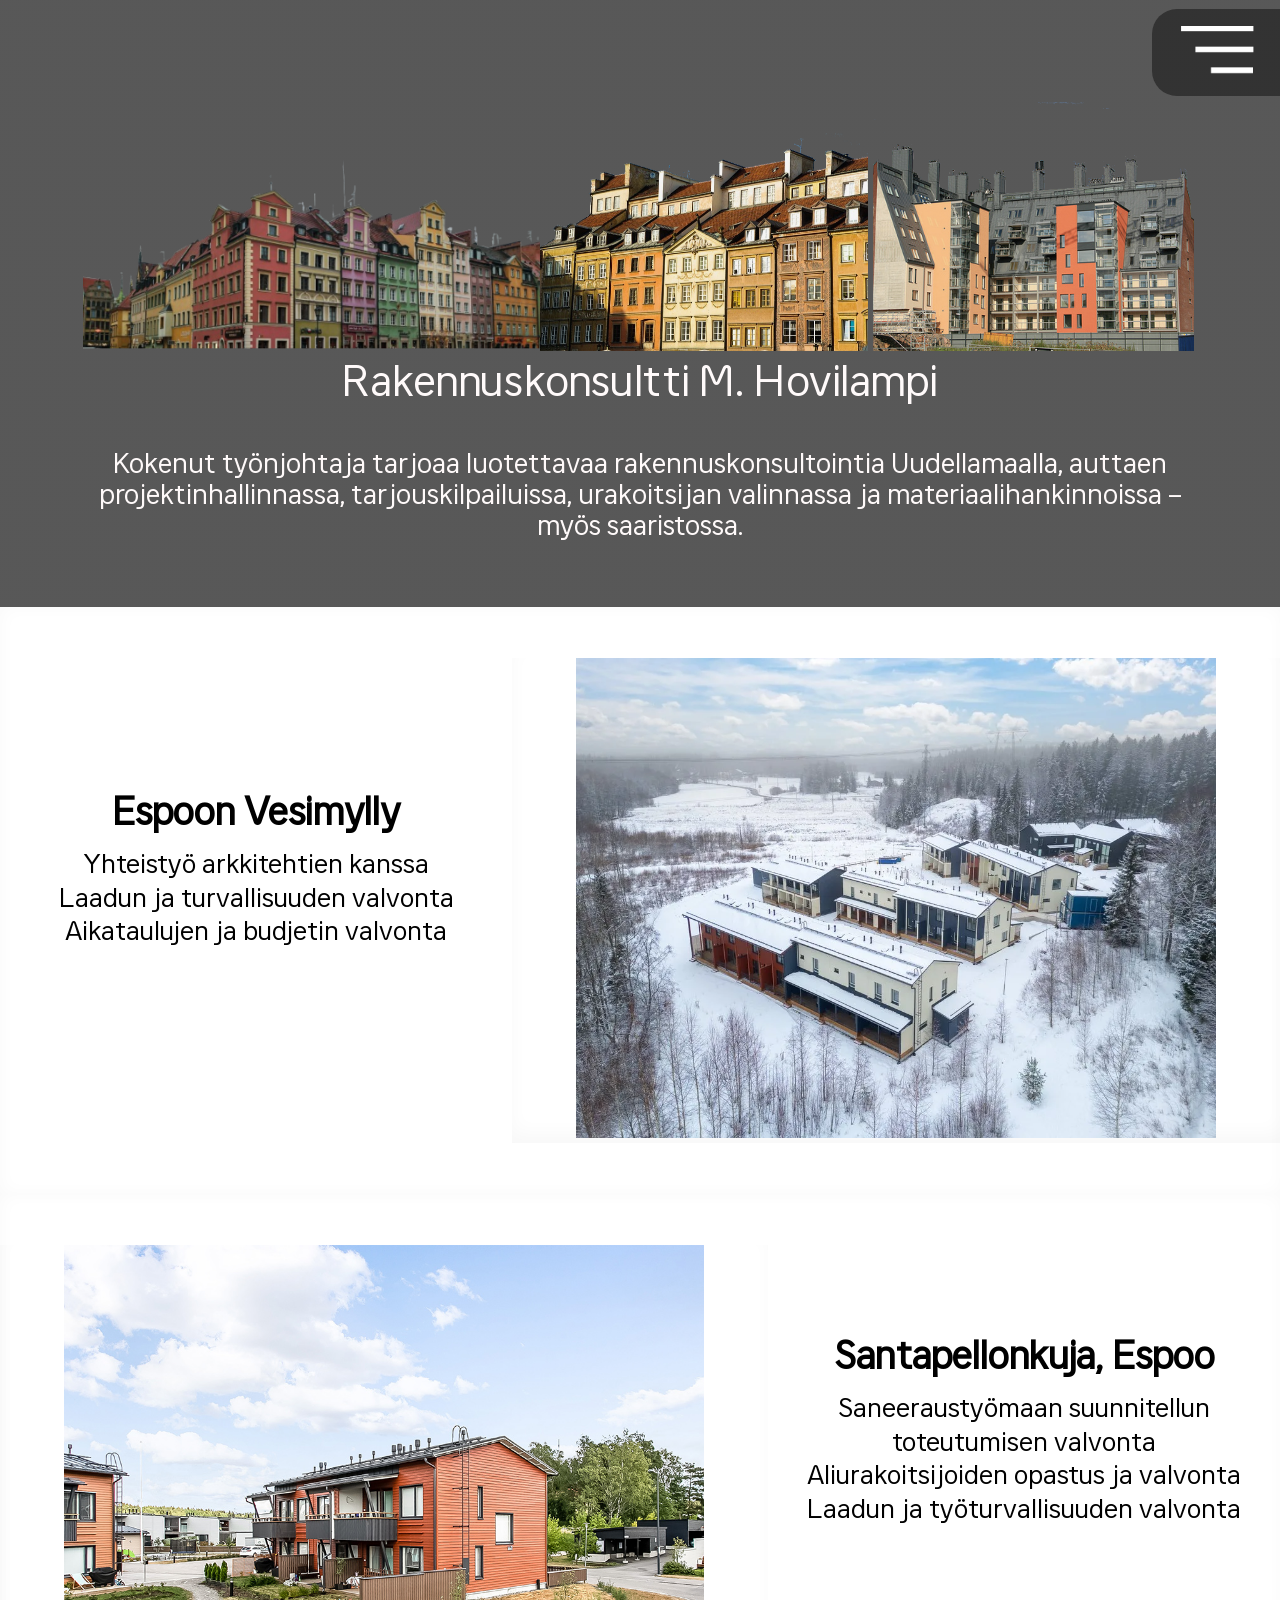
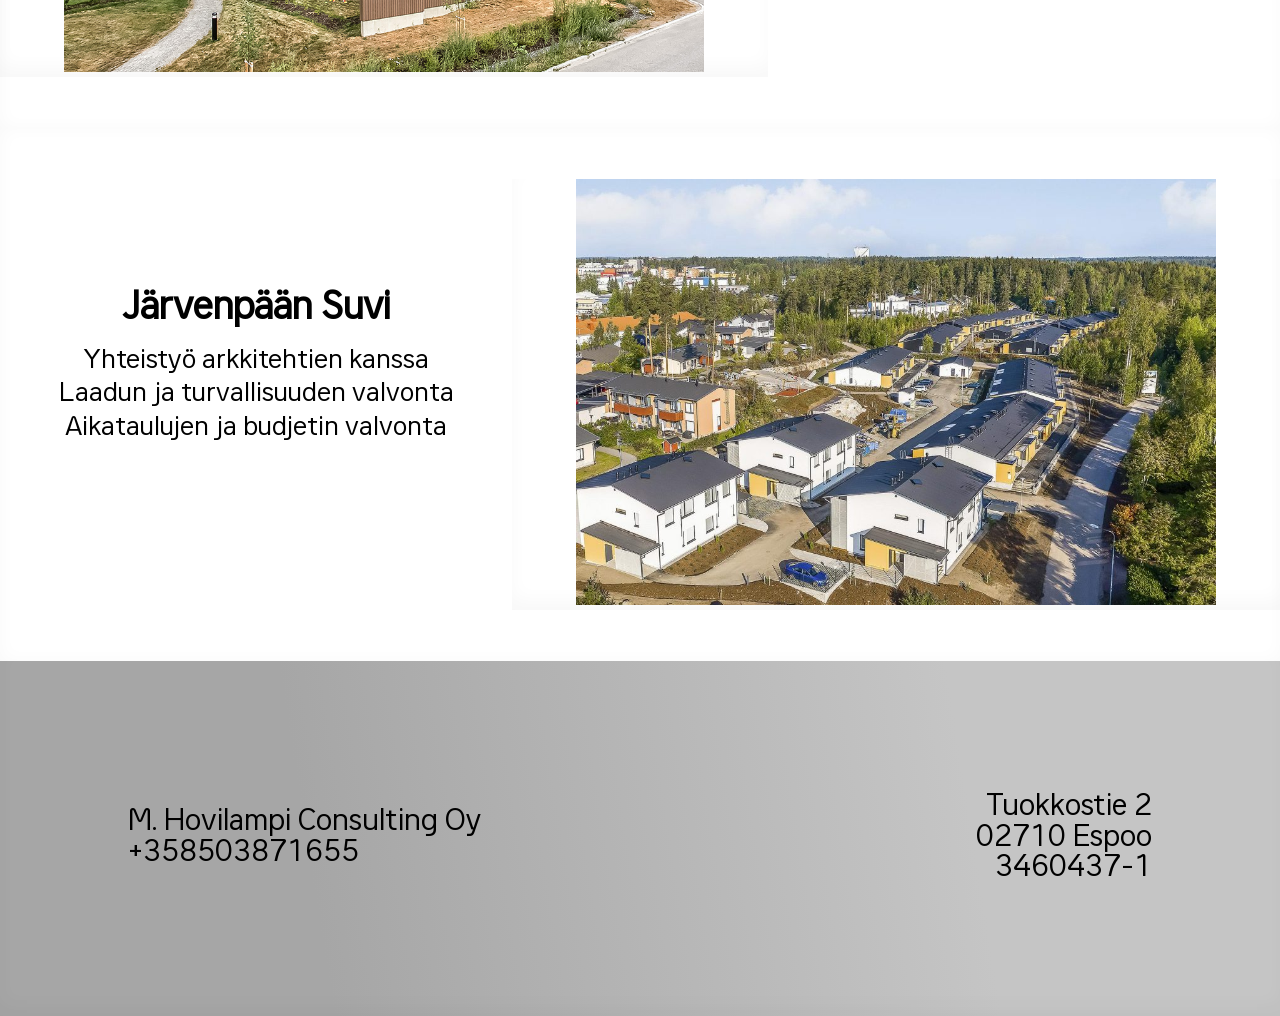
<file: index.html>
<!DOCTYPE html>
<html>

<head>
    <!-- Set character encoding -->
    <meta charset="utf-8">
    <!-- Compatibility with older versions of Internet Explorer -->
    <meta http-equiv="X-UA-Compatible" content="IE=edge">
    <!-- Page title -->
    <title></title>
    <!-- Meta description (empty for now) -->
    <meta name="description" content="">
    <!-- Set viewport for responsive design -->
    <meta name="viewport" content="width=device-width, initial-scale=1">

    <!-- jQuery library -->
    <script src="https://code.jquery.com/jquery-3.6.0.min.js"></script>

    <!-- Main stylesheet -->
    <link rel="stylesheet" href="styles.css">

    <!-- Animate.css library for animations -->
    <link rel="stylesheet" href="https://cdnjs.cloudflare.com/ajax/libs/animate.css/4.1.1/animate.min.css" />

    <!-- Google Fonts: Lato family -->
    <link href="https://fonts.googleapis.com/css2?family=Lato:ital,wght@0,100;0,300;0,400;0,700;0,900;1,100;1,300;1,400;1,700;1,900&display=swap" rel="stylesheet">

    <!-- WOW.js library for triggering animations on scroll -->
    <script src="wow.min.js"></script>
    <script>
        // Initialize WOW animations
        new WOW().init();
    </script>

    <script>
        // Reload the stylesheet after 500ms to avoid caching issues
        setTimeout(() => {
            const cssLink = document.querySelector("link[href*='styles.css']");
            if (cssLink) {
                cssLink.href = cssLink.href.split("?")[0] + "?v=" + new Date().getTime();
            }
        }, 500);

        // Function to load a JavaScript file dynamically
        function loadScript(src) {
            const script = document.createElement("script");
            script.src = src;
            script.type = "text/javascript";
            script.async = true;
            document.head.appendChild(script);
        }

        // Check the device screen size and orientation, load appropriate script and style the sidebar
        function checkDevice() {
            if (window.matchMedia("(max-width: 767px) and (orientation: portrait)").matches) {
                // Mobile portrait
                loadScript("script_mobile.js");
                $(".sidemenu").css({
                    transform: "translateX(100%)",
                    transition: "transform 0.8s"
                });
            } else if (window.matchMedia("(max-width: 1024px) and (orientation: landscape)").matches) {
                // Mobile landscape
                loadScript("script_mobile_landscape.js");
                $(".sidemenu").css({
                    transform: "translateX(333.5%)",
                    transition: "transform 0.8s"
                });
            } else if (window.matchMedia("(min-width: 1025px) and (max-width: 1426px) and (orientation: landscape)").matches) {
                // Tablet landscape
                loadScript("script_mobile_landscape.js");
                $(".sidemenu").css({
                    transform: "translateX(333.5%)",
                    transition: "transform 0.8s"
                });
            } else if (window.matchMedia("(min-width: 768px) and (max-width: 1426px) and (orientation: portrait)").matches) {
                // Tablet portrait
                loadScript("script_mobile.js");
                $(".sidemenu").css({
                    transform: "translateX(100%)",
                    transition: "transform 0.8s"
                });
            } else {
                // Desktop view
                loadScript("script.js");
            }
        }

        // Run device check when page is loaded
        document.addEventListener("DOMContentLoaded", checkDevice);
        // Also check on window resize
        window.addEventListener("resize", checkDevice);
    </script>
</head>

<!-- Octagon icon displayed above body (likely for menu trigger) -->
<div class="octagon">
    <div class="octagondubler"></div>
    <img class="octim" src="bars-solid.png">
</div>

<body class="column">
    <!-- Sidebar navigation menu -->
    <div class="sidemenu column">
        <a href="index.html" class="current">Main page</a>
        <a href="references.html">References</a>
        <a href="contact.php">Information</a>
        <button class="backbtn"><img src="arrowb.svg"></button>
    </div>

    <!-- Section showing company branding and description -->
    <div class="case_build column">
        <div class="fixer">1</div> <!-- Likely used for layout/spacing or mobile fix -->
        <div class="case_limiter row">
            <!-- Background building images -->
            <div class="building im1">
                <img src="bgf2.png">
            </div>
            <div class="building im2">
                <img src="bgf1.png">
            </div>
            <div class="building im3">
                <img src="bgf3.png">
            </div>
        </div>
        <!-- Company name with animation -->
        <h1 class="animate__animated animate__fadeIn wow">Rakennuskonsultti M. Hovilampi</h1>
        <!-- Company service description -->
        <p>
            Kokenut työnjohtaja tarjoaa luotettavaa rakennuskonsultointia Uudellamaalla, auttaen projektinhallinnassa, tarjouskilpailuissa, urakoitsijan valinnassa ja materiaalihankinnoissa – myös saaristossa.
        </p>
    </div>

    <!-- Project 1: Espoon Vesimylly -->
    <div class="content row">
        <div class="desc animate__animated animate__fadeInLeft wow column">
            <h3>Espoon Vesimylly</h3>
            <p>
                Yhteistyö arkkitehtien kanssa<br>
                Laadun ja turvallisuuden valvonta<br>
                Aikataulujen ja budjetin valvonta
            </p>
        </div>
        <div class="foto animate__animated animate__fadeInRight wow">
            <img src="yhtio-nelio.png">
        </div>
    </div>

    <!-- Project 2: Santapellonkuja -->
    <div class="content row mobileinverted">
        <div class="foto animate__animated animate__fadeInLeft wow left">
            <img src="santapellonkuja-espoo.jpg">
        </div>
        <div class="desc right animate__animated animate__fadeInRight wow column">
            <h3>Santapellonkuja, Espoo</h3>
            <p>
                Saneeraustyömaan suunnitellun toteutumisen valvonta<br>
                Aliurakoitsijoiden opastus ja valvonta<br>
                Laadun ja työturvallisuuden valvonta
            </p>
        </div>
    </div>

    <!-- Project 3: Järvenpään Suvi -->
    <div class="content row">
        <div class="desc animate__animated animate__fadeInLeft wow column">
            <h3>Järvenpään Suvi</h3>
            <p>
                Yhteistyö arkkitehtien kanssa<br>
                Laadun ja turvallisuuden valvonta<br>
                Aikataulujen ja budjetin valvonta
            </p>
        </div>
        <div class="foto animate__animated animate__fadeInRight wow">
            <img src="Jarvenpaan_Suvi_ulkokuva_05-1-1024x681.jpg">
        </div>
    </div>

    <!-- Footer information -->
    <div class="info row">
        <!-- Left side: company name and phone -->
        <div class="mobile_info column">
            <p>
                M. Hovilampi Consulting Oy<br> +358503871655
            </p>
        </div>
        <!-- Center separator dot -->
        <div class="separator ">.</div>
        <!-- Right side: address and company ID -->
        <div class="mobile_info_right column">
            <p>
                Tuokkostie 2<br> 02710 Espoo<br> 3460437-1
            </p>
        </div>
    </div>
</body>

</html>
</file>
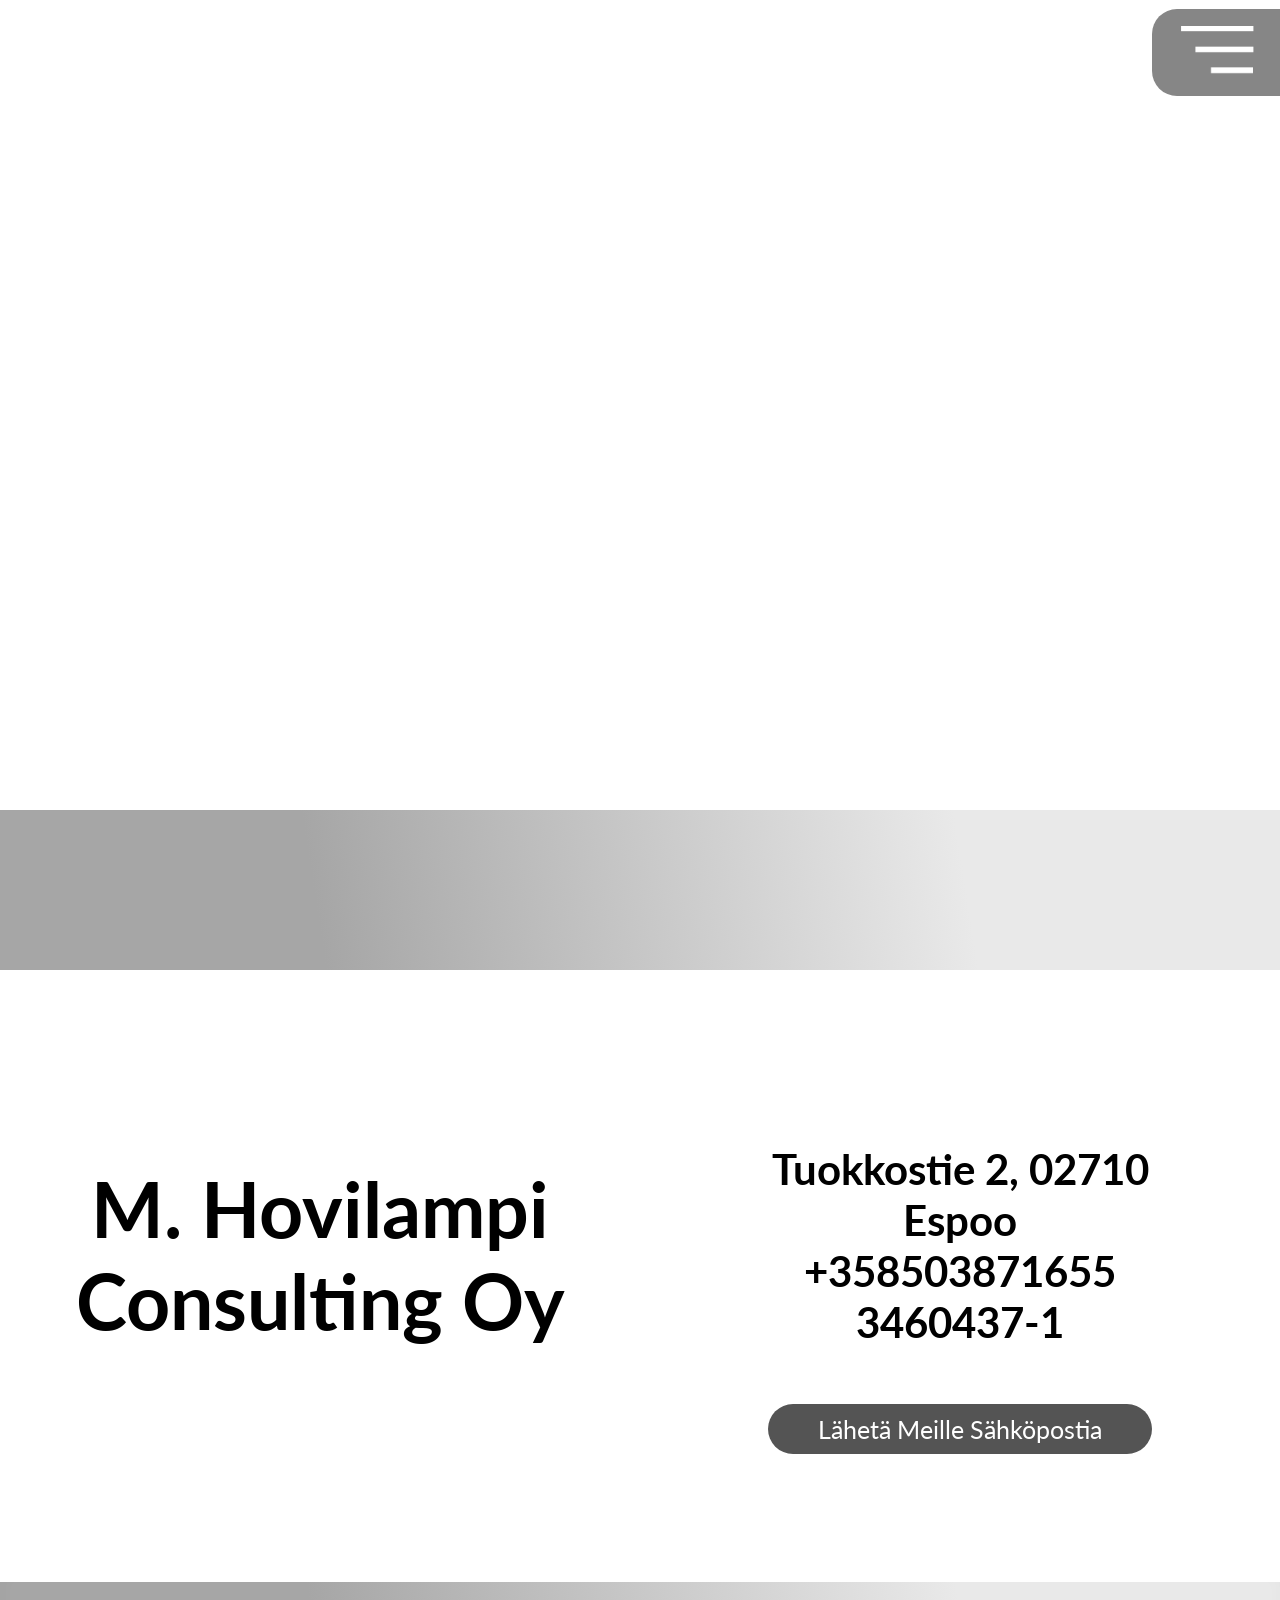
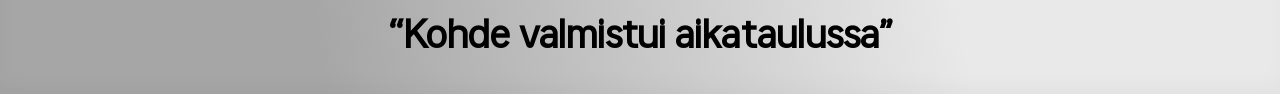
<file: contact.html>
<!DOCTYPE html>
<html class="CTHTML">

<head>
    <meta charset="utf-8">
    <meta http-equiv="X-UA-Compatible" content="IE=edge">
    <title></title>
    <meta name="description" content="">
    <meta name="viewport" content="width=device-width, initial-scale=1">
    <script src="https://code.jquery.com/jquery-3.6.0.min.js"></script>
    <link rel="stylesheet" href="styles.css">
    <script src="script.js"></script>
    <link rel="stylesheet" href="https://cdnjs.cloudflare.com/ajax/libs/animate.css/4.1.1/animate.min.css" />
    <link href="https://fonts.googleapis.com/css2?family=Lato:ital,wght@0,100;0,300;0,400;0,700;0,900;1,100;1,300;1,400;1,700;1,900&display=swap" rel="stylesheet">
    <script src="wow.min.js"></script>
    <script>
        new WOW().init();
    </script>
</head>
<body class="column forbidden">
    <div class="movement CTsidemenu">
        <div class="sidemenu CTsidemenu column">
            <a href="index.html">Main page</a>
            <a href="references.html">References</a>
            <a class="current CTcurrent" href="contact.html">Information</a>
        </div>
    </div>
    <div class="CThead">
        <div class="integrator">
            <div class="octagon CTMBadjusted">
                <div class="octagondubler CTdubler"></div>
                    <img src="bars-solid.png">
                </div>
            </div>
        </div>
    </div>
    <div class="CTdata row">
        <div class="CTname animate__animated animate__fadeInLeft wow">
            <h1>M. Hovilampi Consulting Oy</h1>
        </div>
        <div class="CTinfo column animate__animated animate__fadeInRight wow">
            <h3>
                Tuokkostie 2, 02710 Espoo<br>
                +358503871655<br>
                3460437-1
            </h3>
            <button class="postsend animate__animated wow">Lähetä Meille Sähköpostia</button>
        </div>
    </div>
    <div class="quote CTQadjusted">
        <h2>“Kohde valmistui aikataulussa”</h2>
    </div>
</body>
</html>
</file>
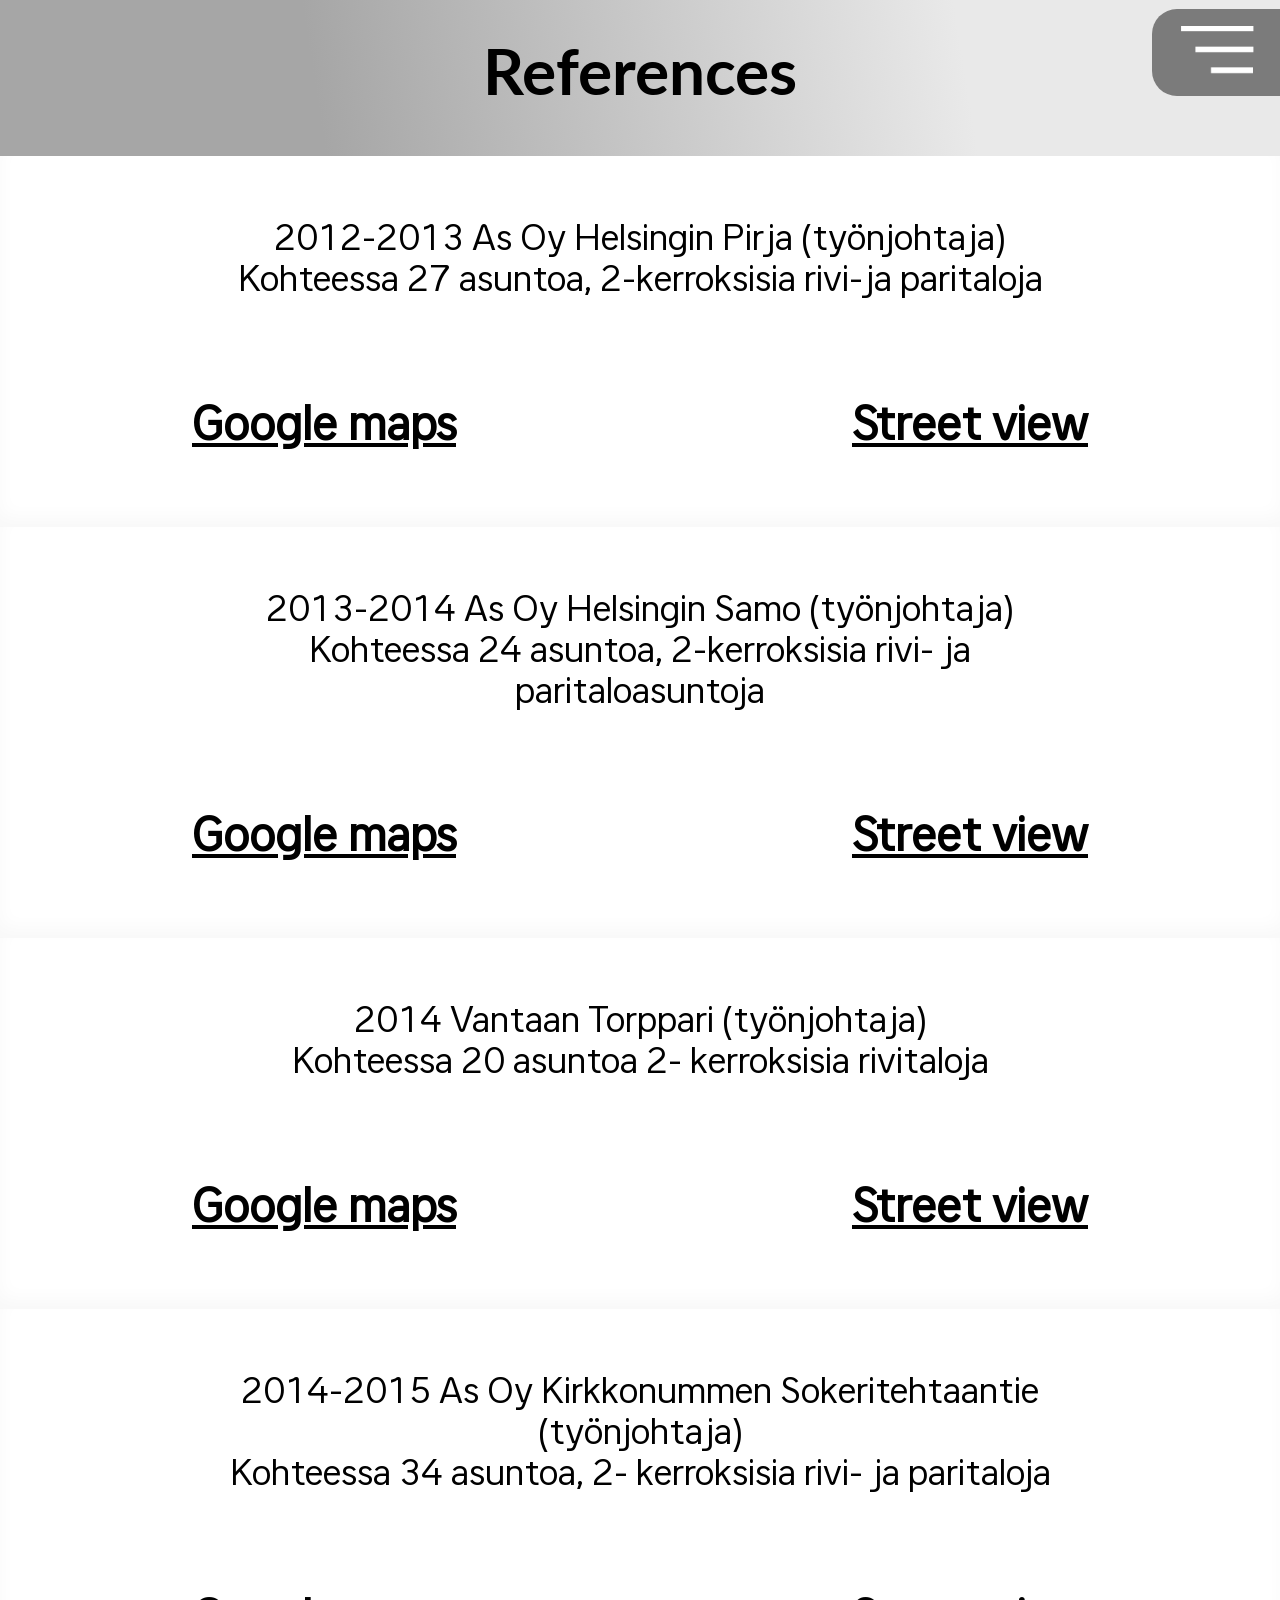
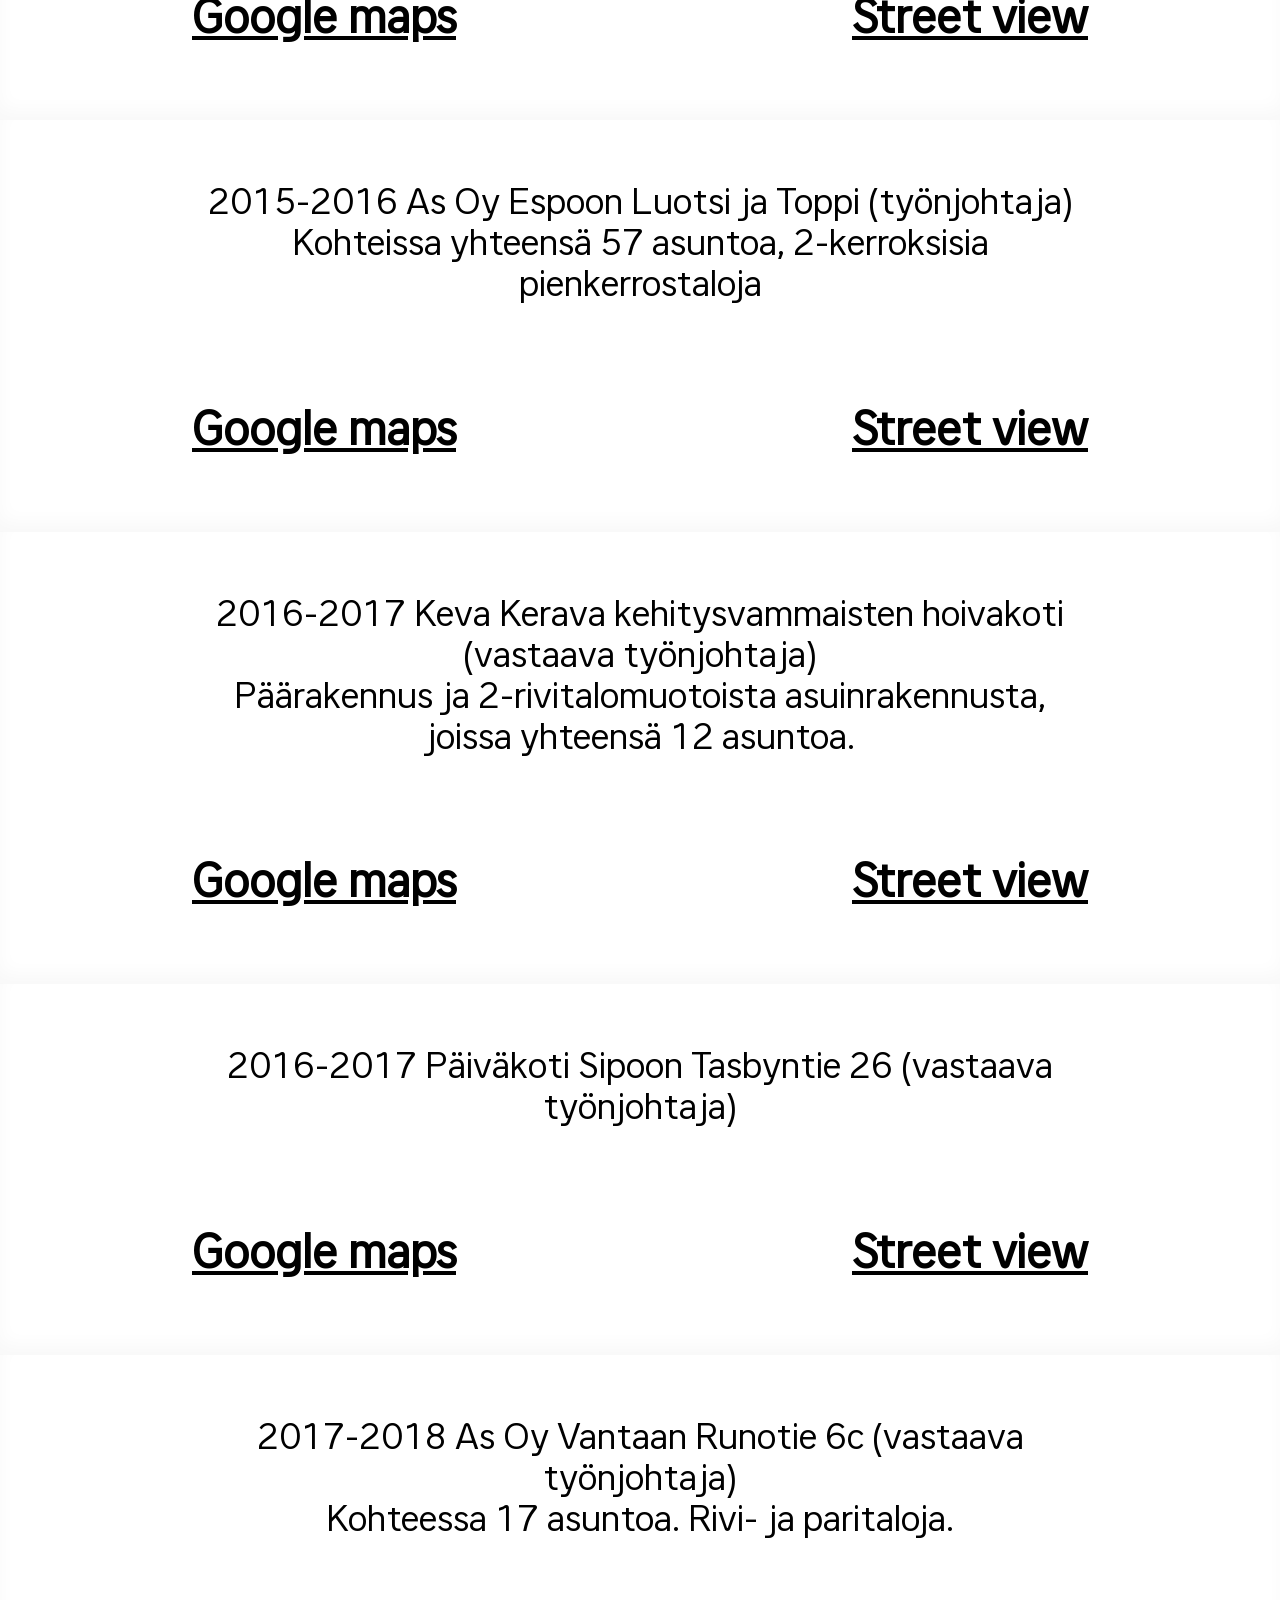
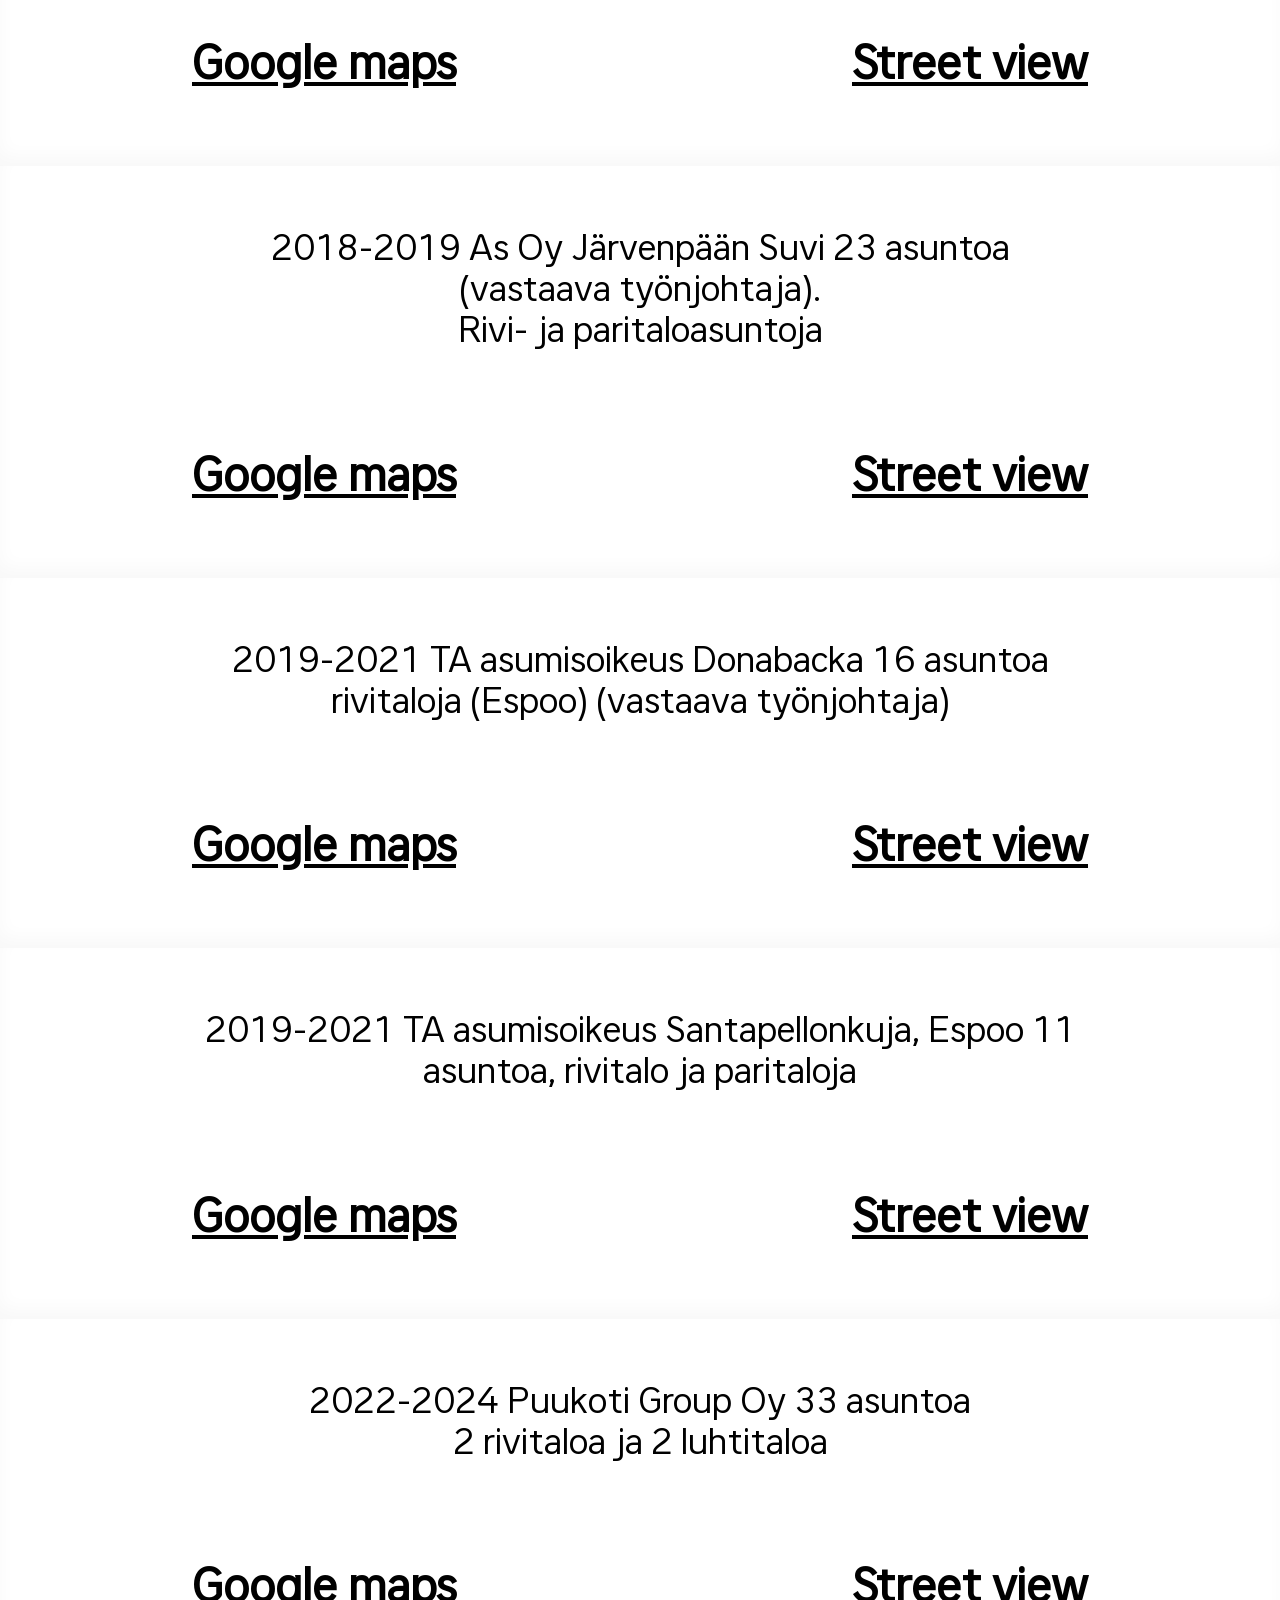
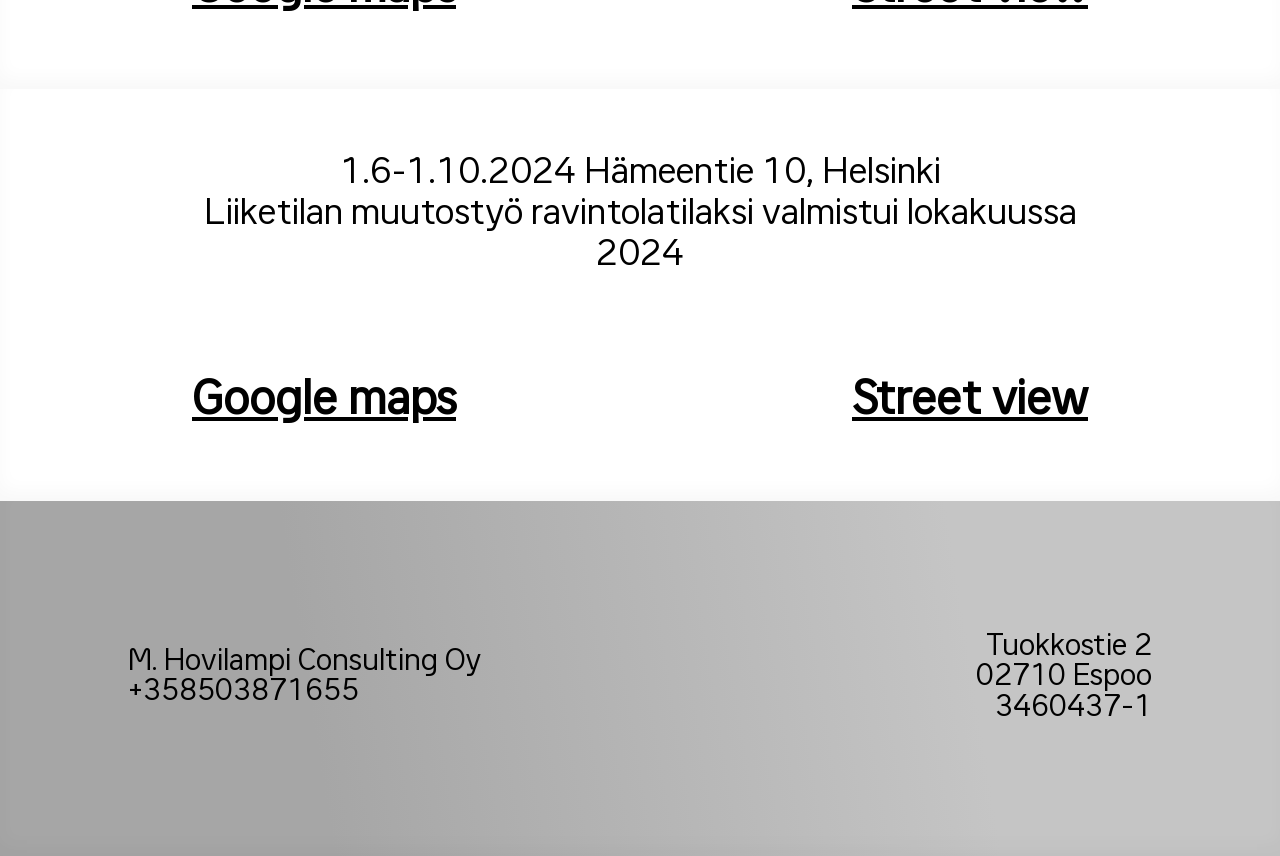
<file: references.html>
<!DOCTYPE html>
<!-- Declares the document type and version of HTML -->

<html>

<head>
    <!-- Character encoding set to UTF-8 -->
    <meta charset="utf-8">
    <!-- Ensures compatibility with Internet Explorer -->
    <meta http-equiv="X-UA-Compatible" content="IE=edge">
    <title></title>
    <!-- Description of the page (currently empty) -->
    <meta name="description" content="">
    <!-- Enables responsive behavior on mobile devices -->
    <meta name="viewport" content="width=device-width, initial-scale=1">
    
    <!-- jQuery library for DOM manipulation -->
    <script src="https://code.jquery.com/jquery-3.6.0.min.js"></script>
    
    <!-- Custom stylesheet -->
    <link rel="stylesheet" href="styles.css">
    
    <!-- Animate.css for CSS-based animations -->
    <link rel="stylesheet" href="https://cdnjs.cloudflare.com/ajax/libs/animate.css/4.1.1/animate.min.css" />
    
    <!-- Google Fonts: Lato font family -->
    <link href="https://fonts.googleapis.com/css2?family=Lato:ital,wght@0,100;0,300;0,400;0,700;0,900;1,100;1,300;1,400;1,700;1,900&display=swap" rel="stylesheet">
    
    <!-- WOW.js animation library -->
    <script src="wow.min.js"></script>
    
    <!-- Initialize WOW.js animations -->
    <script>
        new WOW().init();
    </script>
    
    <!-- Device check and script loader -->
    <script>
        // Dynamically loads external script files
        function loadScript(src) {
            const script = document.createElement("script");
            script.src = src;
            script.type = "text/javascript";
            script.async = true;
            document.head.appendChild(script);
        }

        // Detects screen size and orientation, then loads the appropriate JS file
        function checkDevice() {
            // Portrait phones
            if (window.matchMedia("(max-width: 767px) and (orientation: portrait)").matches) {
                loadScript("script_mobile.js");
                $(".sidemenu").css({
                    transform: "translateX(100%)",
                    transition: "transform 0.8s"
                });
            // Landscape tablets and phones
            } else if (window.matchMedia("(max-width: 1024px) and (orientation: landscape)").matches) {
                loadScript("script_mobile_landscape.js");
                $(".sidemenu").css({
                    transform: "translateX(333.5%)",
                    transition: "transform 0.8s"
                });
            // Mid-sized landscape screens
            } else if (window.matchMedia("(min-width: 1025px) and (max-width: 1426px) and (orientation: landscape)").matches) {
                loadScript("script_mobile_landscape.js");
                $(".sidemenu").css({
                    transform: "translateX(333.5%)",
                    transition: "transform 0.8s"
                });
            // Mid-sized portrait screens
            } else if (window.matchMedia("(min-width: 768px) and (max-width: 1426px) and (orientation: portrait)").matches) {
                loadScript("script_mobile.js");
                $(".sidemenu").css({
                    transform: "translateX(100%)",
                    transition: "transform 0.8s"
                });
            // Default: desktop
            } else {
                loadScript("script.js");
            }
        }

        // Runs checkDevice when DOM is ready and on window resize
        document.addEventListener("DOMContentLoaded", checkDevice);
        window.addEventListener("resize", checkDevice);
    </script>
</head>

<body class="column">
    <!-- Sidebar navigation menu -->
    <div class="sidemenu column">
        <a href="index.html">Main page</a>
        <a href="references.html" class="current">References</a>
        <a href="contact.php">Information</a>
        <button class="backbtn"><img src="arrowb.svg"></button>
    </div>

    <!-- Top section with title and menu icon -->
    <div class="RFgreet column">
        <div class="integrator">
            <div class="octagon">
                <div class="octagondubler RFdubler"></div>
                <img src="bars-solid.png">
            </div>
        </div>  
        <div class="greeter">
            <h1>References</h1>
        </div>
    </div>

    <!-- List of project references -->
    <div class="references column">

        <!-- Example reference entry with animation -->
        <div class="showcase animate__animated animate__fadeInUp wow">
            <div class="RFdev column">
                <div class="RFdesc">
                    <!-- Project description -->
                    2012-2013 As Oy Helsingin Pirja (työnjohtaja)<br>
                    Kohteessa 27 asuntoa, 2-kerroksisia rivi-ja paritaloja
                </div>
                <!-- Map links section -->
                <div class="mapview row">
                    <div class="googlemap column">
                        <div class="devider row">
                            <!-- Google Maps and Street View links -->
                            <a href="https://maps.app.goo.gl/GEvNzqCd3u5jQZHBA" target="_blank" rel="noopener noreferrer">Google maps</a>
                            <a href="https://maps.app.goo.gl/Qkrmggt7EGtEdm6H7" target="_blank" rel="noopener noreferrer">Street view</a>
                        </div>
                    </div>
                </div>
            </div>
        </div>
            <!-- Project: As Oy Helsingin Samo -->
        <div class="showcase animate__animated animate__fadeInUp wow">
            <div class="RFdev column">
                <!-- Project description -->
                <div class="RFdesc">
                    2013-2014 As Oy Helsingin Samo (työnjohtaja)<br>
                    Kohteessa 24 asuntoa, 2-kerroksisia rivi- ja paritaloasuntoja
                </div>
                <div class="mapview row">
                    <div class="googlemap column">
                        <div class="devider row">
                            <!-- Google Maps and Street View links -->
                            <a href="https://maps.app.goo.gl/qjT12UGivk2o4uZPA" target="_blank" rel="noopener noreferrer">Google maps</a>
                            <a href="https://maps.app.goo.gl/6r18dpcFL3iFXZvR6" target="_blank" rel="noopener noreferrer">Street view</a>
                        </div>
                    </div>
                </div>
            </div>
        </div>

        <!-- Project: Vantaan Torppari -->
        <div class="showcase animate__animated animate__fadeInUp wow">
            <div class="RFdev column">
                <div class="RFdesc">
                    2014 Vantaan Torppari (työnjohtaja) <br>
                    Kohteessa 20 asuntoa 2- kerroksisia rivitaloja
                </div>
                <div class="mapview row">
                    <div class="googlemap column">
                        <div class="devider row">
                            <a href="https://maps.app.goo.gl/m4sxyK9a8HR1rrEf9" target="_blank" rel="noopener noreferrer">Google maps</a>
                            <a href="https://maps.app.goo.gl/RXe5GzNe1qocA3iv6" target="_blank" rel="noopener noreferrer">Street view</a>
                        </div>
                    </div>
                </div>
            </div>
        </div>

        <!-- Project: As Oy Kirkkonummen Sokeritehtaantie -->
        <div class="showcase animate__animated animate__fadeInUp wow">
            <div class="RFdev column">
                <div class="RFdesc">
                    2014-2015 As Oy Kirkkonummen Sokeritehtaantie (työnjohtaja)<br> 
                    Kohteessa 34 asuntoa, 2- kerroksisia rivi- ja paritaloja
                </div>
                <div class="mapview row">
                    <div class="googlemap column">
                        <div class="devider row">
                            <a href="https://maps.app.goo.gl/6GhmA3nBMatpKYGc6" target="_blank" rel="noopener noreferrer">Google maps</a>
                            <a href="https://maps.app.goo.gl/U3vs8epgrvL2TU2A7" target="_blank" rel="noopener noreferrer">Street view</a>
                        </div>
                    </div>
                </div>
            </div>
        </div>

        <!-- Project: As Oy Espoon Luotsi ja Toppi -->
        <div class="showcase animate__animated animate__fadeInUp wow">
            <div class="RFdev column">
                <div class="RFdesc">
                    2015-2016 As Oy Espoon Luotsi ja Toppi (työnjohtaja) <br>
                    Kohteissa yhteensä 57 asuntoa, 2-kerroksisia pienkerrostaloja
                </div>
                <div class="mapview row">
                    <div class="googlemap column">
                        <div class="devider row">
                            <a href="https://maps.app.goo.gl/Pns3JHrREZ3wWr1J8" target="_blank" rel="noopener noreferrer">Google maps</a>
                            <a href="https://maps.app.goo.gl/fWdpw4EUoPZXXCR88" target="_blank" rel="noopener noreferrer">Street view</a>
                        </div>
                    </div>
                </div>
            </div>
        </div>

        <!-- Project: Keva Kerava care home -->
        <div class="showcase animate__animated animate__fadeInUp wow">
            <div class="RFdev column">
                <div class="RFdesc">
                    2016-2017 Keva Kerava kehitysvammaisten hoivakoti (vastaava työnjohtaja)<br>
                    Päärakennus ja 2-rivitalomuotoista asuinrakennusta, joissa yhteensä 12 asuntoa. 
                </div>
                <div class="mapview row">
                    <div class="googlemap column">
                        <div class="devider row">
                            <a href="https://maps.app.goo.gl/BDLpv9RZeUKAwSjz7" target="_blank" rel="noopener noreferrer">Google maps</a>
                            <a href="https://maps.app.goo.gl/Aeym8QXZWHpgUd5WA" target="_blank" rel="noopener noreferrer">Street view</a>
                        </div>
                    </div>
                </div>
            </div>
        </div>

        <!-- Project: Daycare Sipoon Tasbyntie 26 -->
        <div class="showcase animate__animated animate__fadeInUp wow">
            <div class="RFdev column">
                <div class="RFdesc">
                    2016-2017 Päiväkoti Sipoon Tasbyntie 26 (vastaava työnjohtaja) 
                </div>
                <div class="mapview row">
                    <div class="googlemap column">
                        <div class="devider row">
                            <a href="https://maps.app.goo.gl/LhbS1Mb7tj69fs726" target="_blank" rel="noopener noreferrer">Google maps</a>
                            <a href="https://maps.app.goo.gl/TPDKf5bP5Y1P11gi9" target="_blank" rel="noopener noreferrer">Street view</a>
                        </div>
                    </div>
                </div>
            </div>
        </div>

        <!-- Project: As Oy Vantaan Runotie 6c -->
        <div class="showcase animate__animated animate__fadeInUp wow">
            <div class="RFdev column">
                <div class="RFdesc">
                    2017-2018 As Oy Vantaan Runotie 6c (vastaava työnjohtaja)<br>
                    Kohteessa 17 asuntoa. Rivi- ja paritaloja. 
                </div>
                <div class="mapview row">
                    <div class="googlemap column">
                        <div class="devider row">
                            <a href="https://maps.app.goo.gl/bH8vfJR3C1xzsQ3XA" target="_blank" rel="noopener noreferrer">Google maps</a>
                            <a href="https://maps.app.goo.gl/ibsCj2inYATpN5j56" target="_blank" rel="noopener noreferrer">Street view</a>
                        </div>
                    </div>
                </div>
            </div>
        </div>

        <!-- Project: As Oy Järvenpään Suvi -->
        <div class="showcase animate__animated animate__fadeInUp wow">
            <div class="RFdev column">
                <div class="RFdesc">
                    2018-2019 As Oy Järvenpään Suvi 23 asuntoa (vastaava työnjohtaja).<br>
                    Rivi- ja paritaloasuntoja
                </div>
                <div class="mapview row">
                    <div class="googlemap column">
                        <div class="devider row">
                            <a href="https://maps.app.goo.gl/ARvX4qfVyyx1A12R7" target="_blank" rel="noopener noreferrer">Google maps</a>
                            <a href="https://maps.app.goo.gl/ARvX4qfVyyx1A12R7" target="_blank" rel="noopener noreferrer">Street view</a>
                        </div>
                    </div>
                </div>
            </div>
        </div>

        <!-- Project: TA Donabacka -->
        <div class="showcase animate__animated animate__fadeInUp wow">
            <div class="RFdev column">
                <div class="RFdesc">
                    2019-2021 TA asumisoikeus Donabacka 16 asuntoa rivitaloja (Espoo)
                    (vastaava työnjohtaja)  
                </div>
                <div class="mapview row">
                    <div class="googlemap column">
                        <div class="devider row">
                            <a href="https://maps.app.goo.gl/b3jF1jappy3zFuLs7" target="_blank" rel="noopener noreferrer">Google maps</a>
                            <a href="https://maps.app.goo.gl/RAd25oPRQVBwAjw68" target="_blank" rel="noopener noreferrer">Street view</a>
                        </div>
                    </div>
                </div>
            </div>
        </div>

        <!-- Project: TA Santapellonkuja -->
        <div class="showcase animate__animated animate__fadeInUp wow">
            <div class="RFdev column">
                <div class="RFdesc">
                    2019-2021 TA asumisoikeus Santapellonkuja, Espoo
                    11 asuntoa, rivitalo ja paritaloja
                </div>
                <div class="mapview row">
                    <div class="googlemap column">
                        <div class="devider row">
                            <a href="https://maps.app.goo.gl/25z8oUvuwbPuCoCV9" target="_blank" rel="noopener noreferrer">Google maps</a>
                            <a href="https://maps.app.goo.gl/GeNPTGHgcCVyufUr8" target="_blank" rel="noopener noreferrer">Street view</a>
                        </div>
                    </div>
                </div>
            </div>
        </div>

        <!-- Project: Puukoti Group Oy -->
        <div class="showcase animate__animated animate__fadeInUp wow">
            <div class="RFdev column">
                <div class="RFdesc">
                    2022-2024 Puukoti Group Oy 33 asuntoa <br>
                    2 rivitaloa ja 2 luhtitaloa 
                </div>
                <div class="mapview row">
                    <div class="googlemap column">
                        <div class="devider row">
                            <a href="" target="_blank" rel="noopener noreferrer">Google maps</a>
                            <a href="" target="_blank" rel="noopener noreferrer">Street view</a>
                        </div>
                    </div>
                </div>
            </div>
        </div>

        <!-- Project: Hämeentie 10 renovation -->
        <div class="showcase animate__animated animate__fadeInUp wow">
            <div class="RFdev column">
                <div class="RFdesc">
                    1.6-1.10.2024 Hämeentie 10, Helsinki<br>
                    Liiketilan muutostyö ravintolatilaksi valmistui lokakuussa 2024 
                </div>
                <div class="mapview row">
                    <div class="googlemap column">
                        <div class="devider row">
                            <a href="https://maps.app.goo.gl/YYnxKWXJ86SEeF3j8" target="_blank" rel="noopener noreferrer">Google maps</a>
                            <a href="https://maps.app.goo.gl/Vifqpwvo86pyTe129" target="_blank" rel="noopener noreferrer">Street view</a>
                        </div>
                    </div>
                </div>
            </div>
        </div>

    <!-- Footer information -->
    <div class="info row">
        <div class="mobile_info column">
            <p>
                M. Hovilampi Consulting Oy<br> +358503871655
            </p>
        </div>
        <div class="separator ">.</div>
        <div class="mobile_info_right column">
            <p>
                Tuokkostie 2<br> 02710 Espoo<br> 3460437-1
            </p>
        </div>
    </div>
</body>

</html>
</file>
<file: styles.css>
* {
    margin: 0;
    padding: 0;
    font-family: LTKaraokeBodyR;
}

@font-face {
    font-family: 'LTKaraokeBody';
    src: url('LTKaraokeBody-Regular.ttf') format('truetype');
    font-weight: normal;
    font-style: normal;
}

@font-face {
    font-family: 'LTKaraokeBodyR';
    src: url('LTKaraokeBody-Regular.ttf') format('truetype');
    font-weight: normal;
    font-style: normal;
}

.column {
    display: flex;
    flex-direction: column;
}

.row {
    display: flex;
    flex-direction: row;
}

body {
    font-family: Arial, sans-serif;
    background-color: #ffffff;
    color: snow;
    display: flex;
    flex-direction: column;
    overflow-x: hidden;
    z-index: 1;
}

.beta {
    border: 2px solid rgb(255, 0, 0);
}

.case_build {
    display: flex;
    justify-content: center;
    align-items: center;
    overflow-x: hidden;
    background: linear-gradient(rgba(46, 46, 46, 0.8), rgba(46, 46, 46, 0.8)), url("https://www.hoviconsulting.fi/wp-content/uploads/2024/09/rivari-1.png") center/cover no-repeat;
    top: 0;
    left: 0;
    min-width: 100%;
    opacity: 1;
    z-index: 1;
    padding-bottom: 5%;
    padding-top: 5%;
    text-align: center;
    margin-top: -5%;
}

.case_build h1 {
    font-family: LTKaraokeBody;
    font-size: 4vw;
    font-weight: normal;
    text-wrap: wrap;
    scale: 1.2;
    z-index: 0.1;
    margin-top: 1%;
}

.case_build p {
    margin-top: 3.5%;
    font-size: 1.6vw;
    padding: 0% 25vw;
}

.case_build .building {
    width: 50%;
    display: flex;
    align-items: flex-end;
    z-index: 2;
}

.building img {
    width: 100%;
}

.case_limiter {
    justify-content: center;
    width: 65%;
    overflow: hidden;
}

.upscale {
    width: 85% !important;
}
.im1,
.im2,
.im3 {
    opacity: 0.0;

}
.im1 {
    min-width: 41%;
    animation: greetanimate 1s ease-in-out;
    animation-delay: 0.5s;
    animation-fill-mode: forwards;
}

.im2 {
    min-width: 25%;
    animation: greetanimate 0.8s ease-in-out;
    animation-delay: 0.5s;
    animation-fill-mode: forwards;
}

.im3 {
    min-width: 25%;
    animation: greetanimate 1.8s ease-in-out;
    animation-delay: 0.5s;
    animation-fill-mode: forwards;
}

.content {
    min-width: 100%;
    min-height: 100px;
    color: black;
    box-sizing: border-box;
    padding-top: 4vw;
    padding-bottom: 4vw;
    z-index: 1;
    box-shadow: 1px -11px 19px -2px rgba(0, 0, 0, 0.03) inset;
    -webkit-box-shadow: 1px -11px 19px -2px rgba(0, 0, 0, 0.03) inset;
    -moz-box-shadow: 1px -11px 19px -2px rgba(0, 0, 0, 0.03) inset;
}

.desc {
    max-width: 60%;
    font-size: 1.4vw;
    padding: 0% 30vw 0% 6.5vw;
    box-sizing: border-box;
    justify-content: center;
    line-height: 1.8vw;
}

.desc h3 {
    margin-bottom: 2vh;
}

.foto {
    max-width: 40%;
    box-sizing: border-box;
    justify-content: center;
    margin-left: -3vw;
    z-index: 1;
}

.left {
    margin-left: 6vw;
}

.right {
    text-align: right;
    padding: 0% 6.5vw 0% 13vw;
}

.foto img {
    width: 100%;
    z-index: 1;
}

.quote {
    display: flex;
    min-width: 100%;
    min-height: 150px;
    background-color: #ECECEC;
    justify-content: center;
    align-items: center;
    box-shadow: 1px -11px 19px -2px rgba(0, 0, 0, 0.03) inset;
    -webkit-box-shadow: 1px -11px 19px -2px rgba(0, 0, 0, 0.03) inset;
    -moz-box-shadow: 1px -11px 19px -2px rgba(0, 0, 0, 0.03) inset;
    
}

.quote h2 {
    font-family: LTKaraokeBodyR;
    display: flex;
    color: rgb(255, 255, 255);
    font-size: 35px;
    color: #000000 !important;
}

.info {
    background: rgb(230,230,230);
    background: linear-gradient(261deg, rgb(197, 197, 197) 25%, rgba(166,166,166,1)  75%);
    min-width: 100%;
    min-height: 5em;
    height: 10em;
    font-size: 1.7vw !important;
    justify-content: center;
    align-items: center;
    display: flex;
    line-height: 2.8vw;
    font-size: 20px;
    color: #000000;
    box-shadow: 1px -11px 20px -2px rgba(0, 0, 0, 0.05);
    -webkit-box-shadow: 1px -11px 19px -2px rgba(0, 0, 0, 0.05);
    -moz-box-shadow: 1px -11px 19px -2px rgba(0, 0, 0, 0.05);
}

.separator {
    min-width: 10%;
    color: transparent !important;
    user-select: none;
}
.sidemenu {
    position: fixed;
    transition: 0.5s ease-in-out;
    text-align: center;
    background-color: #737373;
    color: rgb(255, 255, 255);
    min-width: 15%;
    min-height: 100vh;
    padding-top: 1vw;
    font-size: 28px;
    user-select: none;
    transform: translateX(700%);
    z-index: 2001;
    padding-top: 5%;
}
.sidemenu a {
    font-family: Lato;
    font-weight: bold;
    cursor: pointer;
    margin-bottom: 10%;
    text-decoration: none !important;
    color: #ffffff;
    transition: 0.3s ease-in-out;
    background-color: transparent;
    box-shadow: none;
}
.backbtn {
    pointer-events: none;
    background-color: transparent;
    opacity: 0;
}
.sidemenu a:hover {
    color: #000000;
    scale: 1.1;
}
.octagon {
    position: fixed;
    display: flex;
    background: rgb(15, 15, 15, 0.5);
    border-radius: 37px;
    justify-content: center;
    z-index: 2000 !important;
    width: 100px;
    height: 55px;
    justify-content: center;
    align-items: center;
    padding-top: 23px;
    cursor: pointer;
    pointer-events: all !important;
    top: 1%;
    left: 94%;
    transform: translateZ(0);
    will-change: transform, opacity;
    transform: translate3d(0, 0, 0);
    pointer-events: auto;
    transform: translateZ(0);
}
.octagon img {
    z-index: 2000 !important;
    max-width: 110%;
    scale: 1;
    pointer-events: all !important;
}
.integrator {
    min-width: 100%;
    max-height: 50px;
    display: flex;
    justify-content: flex-end;
    padding-right: 1%;
    padding-top: 0.5%;
    z-index: 2000 !important;
}
.empty {
    color: transparent !important;
    box-shadow: 0px 1px 0px rgba(255, 255, 255, 0.7);
    user-select: none !important;
}
.octagondubler {
    position: absolute;
    min-width:100px;
    height: 70px;
    left: 5%;
    top: 2%;
}
.current {
    font-size: 43px !important;
    text-decoration: none !important;
    margin-bottom: 20% !important;
    cursor: default !important;
    scale: 1.0 !important;
    color: #ffffff !important;
    padding: 5%;
    
}
html {
    background-color: #737373;
}
.CThead {
    width: 100%;
    text-align: center;
    min-height: 160px;
    background: rgb(230,230,230);
    background: linear-gradient(261deg, rgba(233,233,233,1) 25%, rgba(166,166,166,1)  75%);
}
.CTMBadjusted {
    margin-right: 0.5%;
}
.CTQadjusted {
    background: rgb(230,230,230);
    background: linear-gradient(261deg, rgba(233,233,233,1) 25%, rgba(166,166,166,1)  75%);
    min-height: 207px !important;
}
.CTQadjusted h2 {
    color: #000000 !important;
}
.CTdata {
    color: black;
    display: flex;
    justify-content: space-between;
    min-width: 100%;
    min-height: 600px;
}
.CTname {
    width: 50%;
    text-align: center;
    font-size: 46px;
    padding: 10% 9%;
    box-sizing: border-box;
}
.CTname h1 {
   font-family: Lato;
}
.CTinfo {
    width: 50%;
    text-align: center;
    font-size: 36px;
    padding: 10% 10%;
    box-sizing: border-box;
    display: flex;
    justify-content: center;
}
.CTinfo h3 {
    font-family: Lato;
    margin-bottom: 15%;
    margin-top: -5%;
}
.postsend {
    font-family: Lato;
    background-color: #545454;
    color: #ffffff;
    border-radius: 25px;
    min-height: 50px;
    font-size: 25px;
    min-width: 15%;
    transition: 0.3s ease-in-out;
    z-index: 1000;
    border-color: transparent;
    cursor: pointer;
}
.postsend:hover {
    background-color: #3a3939;
    border-radius: 12px;
}
.postsend:active {
    scale: 0.9;
    background-color: #3a3939;
    border-radius: 12px;
}
.CTsidemenu {
    max-height: 90vh !important;
    min-height: 90vh;
}
.CTcurrent {
    margin-bottom: 0%;
    margin-top: 10% !important;
}
.RFgreet {
    min-width: 100%;
    min-height: 100px;
    background: rgb(230,230,230);
    background: linear-gradient(261deg, rgba(233,233,233,1) 25%, rgba(166,166,166,1)  75%);;
    text-align: center;
    display: flex;
    align-items: center;
    justify-content: center;
}
.greeter {
    min-width: 100%;
    min-height: 150px;
}
.greeter h1 {
    font-family: Lato;
    font-size: 72px;
    margin-top: 1vw;
    color: #000000;
}
.references  {
    color: black;
    min-width: 100%;
    min-height: 500px;
    display: flex;
    justify-content: center;
}
.showcase {
    min-width: 70%;
    padding: 5% 15%;
    box-shadow: 1px -11px 19px -2px rgba(0, 0, 0, 0.03) inset;
    -webkit-box-shadow: 1px -11px 19px -2px rgba(0, 0, 0, 0.03) inset;
    -moz-box-shadow: 1px -11px 19px -2px rgba(0, 0, 0, 0.03) inset;
}
.RFdesc {
    min-width: 100%;
    align-items: center;
    text-align: center;
    font-size: 38px;
    margin-bottom: 5%;
}
.mapview {
    min-width: 100%;
    display: flex;
    justify-content: center;
    font-size: 28px;
}
.googlemap {
    min-width: 50%;
    text-align: center;
}
.googlemap a {
    margin-bottom: 1%;
    font-weight: bold;
    color: #000000 !important;
    text-decoration: underline;
    font-size: 1.17em;
}
/*.googlemap iframe {
    width: 90%;
    height: 90%;
    z-index: 10000;
}*/
.streetview {
    min-width: 50%;
    align-items: flex-end;
    padding-right: 0.5%;
    box-sizing: border-box;
}
/*.streetview img {
    width: 90%;
}*/
.devider {
    display: flex;
    justify-content: space-between;
}
.RFcurrent {
    margin-bottom: 10%;
    margin-top: 10% !important;
}
.RFdubler {
    left: 7%;
}
.CTdubler {
    left: 7%;
}
html {
    z-index: 1;
}
@keyframes greetanimate {
    0% {
        transform: translateY(100%);
        opacity: 0.0;
    }
    100% {
        transform: translateY(0%);
        opacity: 0.95;
    }
}
.contact-form {
    display: flex;
    position: absolute;
    background-color: #3a3939;
    min-width: 33%;
    min-height: 60vh;
    top: 23.5%;
    left: 58.5%;
    border-radius: 12px;
    z-index: 1003;
    justify-content: center;
    align-items: center;
    padding: 3% 5%;
    box-sizing: border-box;
    font-size: 1.5em;
    opacity: 0;
    pointer-events: none;
    cursor: none;
    transition: 0.3s ease-in-out;
}
.CThead h1 {
    margin-top: 2.5%;
    margin-bottom: 2%;
    font-size: 6em;
    color: #3a3939;
}
.show-form{
    opacity: 1;
    pointer-events: all;
    cursor: default;
}
.form {
    display: flex;
    align-items: center;
    height: 90%;
    margin-top: 15%;
    margin-bottom: 45%;
    margin-left: -3%;
    box-sizing: border-box;
    scale: 1.5;
    font-family: Lato;
    transition: 0.3s ease-in-out;
}
.form input {
    min-width: 50%;
    box-sizing: border-box;
    height: 2em;
    padding: 0% 5%;
    padding-top: 1%;
    border-radius: 10px;
    border-color: transparent;
}
.form-devider {
    min-width: 11.5%;
}
.between {
    display: flex;
    justify-content: space-around;
}
#name {
    margin-left: -4%;
}
#company-name {
    margin-top: 10%;
    margin-left: 2.8%;
    min-width: 111.5%;
}
#email {
    margin-top: 10%;
    margin-left: 2.8%;
    min-width: 111.5%;
}
.form-button {
    position: absolute;
    margin-top: 60%;
    border: 1px solid rgb(165, 162, 162);
    border-radius: 15px;
    padding: 5% 20%;
    cursor: pointer;
    font-size: 25px;
    font-weight: bold;
    background-color: #9c9a9a;
    color: white;
    transition: 0.3s ease-in-out;
}
form h1 {
    top: -45%;
    text-wrap: nowrap;
    left: 8%;
    position: absolute;
}
.form-button:hover {
    background-color: #5e5c5c;
    border-color: #9c9a9a;
}
.form-button:active {
    background-color: white;
    color: #000000;
}
.CTdata {
    overflow: hidden;
}
.close {
    position: absolute;
    width: 10%;
    background-color: #ffffff;
    padding: 0.5%;
    box-sizing: content-box;
    border-radius: 35px;
    padding-bottom: 5%;
    overflow: hidden;
    transform: rotateZ(-90deg);
    top: -50%;
    left: -10%;
    transition: 0.3s ease-in-out;
}
.close img{
    width: 100%;
    transition: 0.3s ease-in-out;
}
.close:hover img{
    transform: translateY(15%);
    transition: 0.1s ;
}
.close:active img{
    transform: translateY(60%);
}
.spamptc {
    visibility: none;
}
.fixer {
    z-index: 2000;
    position: fixed;
    border: 2px black transparent;
    color: transparent;
}
#alerter {
    position: absolute;
    min-width: 70%;
    min-height: 40px;
    background-color: #cecaca;
    color: #000000;
    border-radius: 12px;
    border: 2px solid red;
    text-align: center;
    font-size: 0.8em;
    padding: 2% 6%;
    box-sizing: border-box;
    opacity: 0.9;
}
html {
    overflow-x: hidden;
}
/*Mobile styles*/
@media screen and (max-width: 767px) and (orientation: portrait) {
    body {
        font-family: Arial, sans-serif;
        background-color: #ffffff;
        color: snow;
        display: flex;
        flex-direction: column;
        overflow-x: hidden;
        z-index: 1;
    }
    .case_build {
        display: flex;
        justify-content: center;
        align-items: center;
        overflow-x: hidden;
        background: linear-gradient(rgba(46, 46, 46, 0.8), rgba(46, 46, 46, 0.8)), url("https://www.hoviconsulting.fi/wp-content/uploads/2024/09/rivari-1.png") center/cover no-repeat;
        top: 0;
        left: 0;
        min-width: 100%;
        opacity: 1;
        z-index: 1;
        padding-bottom: 5%;
        padding-top: 13%;
        text-align: center;
        margin-top: 0%;
    }
    
    .case_build h1 {
        font-family: LTKaraokeBody;
        font-size: 1.3em;

        font-weight: normal;
        text-wrap: wrap;
        scale: 1.2;
        z-index: 0.1;
        margin-top: 1%;
    }
    
    .case_build p {
        margin-top: 3.5%;
        font-size: 0.75em;
        padding: 0% 5%;
    }
    
    .case_build .building {
        width: 50%;
        display: flex;
        align-items: flex-end;
        z-index: 2;
    }
    
    .building img {
        width: 100%;
    }
    
    .case_limiter {
        justify-content: center;
        width: 87%;
        overflow: hidden;
        margin-top: -5%;
    }
    
    .upscale {
        width: 85% !important;
    }
    .im1,
    .im2,
    .im3 {
        opacity: 0.0;
    
    }
    .im1 {
        min-width: 41%;
        animation: greetanimate 1s ease-in-out;
        animation-delay: 0.5s;
        animation-fill-mode: forwards;
    }
    
    .im2 {
        min-width: 25%;
        animation: greetanimate 0.8s ease-in-out;
        animation-delay: 0.5s;
        animation-fill-mode: forwards;
    }
    
    .im3 {
        min-width: 25%;
        animation: greetanimate 1.8s ease-in-out;
        animation-delay: 0.5s;
        animation-fill-mode: forwards;
    }
    .content {
        width: 100%;
        min-height: 100px;
        color: black;
        box-sizing: border-box;
        z-index: 0;
        flex-direction: column;
        padding-top: 4vw;
        padding-bottom: 4vw;
        margin-top: 0%;
        box-shadow: 1px 0px 19px -2px rgba(0, 0, 0, 0.03) inset !important;
        -webkit-box-shadow: 1px 0px 19px -2px rgba(0, 0, 0, 0.03) inset !important;
        -moz-box-shadow: 1px 0px 19px -2px rgba(0, 0, 0, 0.03) inset !important;
    }
    
    .desc {
        min-width: 100%;
        font-size: 1.1em;
        box-sizing: border-box;
        line-height: 1em;
        display: flex;
        text-align: center;
        padding: 0% 2%;
        align-items: center;
        justify-content: center;
        margin-bottom: 4%;
    }
    
    .desc h3 {
        margin-bottom: 2vh;
    }
    .desc p {
        font-size: 0.8em;
    }
    
    .foto {
        min-width: 100%;
        max-width: 100%;
        margin-left: 0%;
        padding: 0% 5%;
        box-sizing: border-box;
        justify-content: center;
        box-shadow: 1px -11px 19px -2px rgba(0, 0, 0, 0.03) inset;
        -webkit-box-shadow: 1px -11px 19px -2px rgba(0, 0, 0, 0.03) inset;
        -moz-box-shadow: 1px -11px 19px -2px rgba(0, 0, 0, 0.03) inset;
    }
    .mobileinverted {
        display: flex;
        flex-direction: column-reverse !important;
    }
    .right {
        text-align: center;
    }
    
    .foto img {
        width: 100%;
    }
    .quote {
        display: flex;
        min-width: 100%;
        min-height: 150px;
        background-color: #ECECEC;
        justify-content: center;
        align-items: center;
        box-shadow: 1px -11px 19px -2px rgba(0, 0, 0, 0.03) inset;
        -webkit-box-shadow: 1px -11px 19px -2px rgba(0, 0, 0, 0.03) inset;
        -moz-box-shadow: 1px -11px 19px -2px rgba(0, 0, 0, 0.03) inset;
        
    }
    
    .quote h2 {
        font-family: LTKaraokeBodyR;
        display: flex;
        color: rgb(255, 255, 255);
        font-size: 1.5em;
        color: #000000 !important;
    }
    
    .info {
        background: rgb(230,230,230);
        background: linear-gradient(261deg, rgb(197, 197, 197) 25%, rgba(166,166,166,1)  75%);
        min-width: 100%;
        min-height: 100px;
        font-size: 1.2em !important;
        justify-content: center;
        align-items: center;
        display: flex;
        line-height: 1em;
        font-size: 20px;
        color: #000000;
        box-shadow: 1px -11px 19px -2px rgba(0, 0, 0, 0.03) inset;
        -webkit-box-shadow: 1px -11px 19px -2px rgba(0, 0, 0, 0.03) inset;
        -moz-box-shadow: 1px -11px 19px -2px rgba(0, 0, 0, 0.03) inset;
    }
    
    .separator {
        width: 0%;
        position: absolute;
        max-width: 0px;
        color: transparent !important;
        user-select: none;
    }
    .mobile_info {
        width: 48%;
        display: flex;
        justify-content: center;
        padding-left: 10%;
    }
    .mobile_info_right {
        width: 48%;
        display: flex;
        text-align: right;
        padding-right: 10%;
    }
    .sidemenu {
        position: fixed;
        transition: 0.5s ease-in-out;
        text-align: center;
        background-color: #737373;
        color: rgb(255, 255, 255);
        min-width: 100%;
        min-height: 100vh;
        padding-top: 1vw;
        font-size: 28px;
        user-select: none;
        transform: translateX(100%);
        z-index: 11100;
        padding-top: 5%;
        top: 0%;
        left: 0%;
        opacity: 1;
    }
    .sidemenu a {
        font-family: Lato;
        font-weight: bold;
        cursor: pointer;
        margin-bottom: 0%;
        text-decoration: none !important;
        color: #ffffff;
        transition: 0.3s ease-in-out;
        font-size: 1.2em;
        padding: 10% 0%;
        box-shadow: 1px -2px 19px -2px rgba(0, 0, 0, 0.2) inset !important;
    }
    .octagon {
        transform: translateZ(0);
        position: fixed;
        display: flex;
        background: rgb(15, 15, 15, 0.5);
        border-radius: 25px;
        border-top-right-radius: 0px;
        border-bottom-right-radius: 0px;
        justify-content: center;
         z-index: 2000 !important;
        width: 4em;
        height: 1.5em;
        justify-content: center;
        align-items: center;
        padding-top: 23px;
        cursor: pointer;
        left: 85%;
        top: 0.1%;
        pointer-events: auto;
    }
    .octagon img {
        z-index: 2000;
        max-width: 110%;
        scale: 1;
        margin-top: -10%;
        pointer-events: auto;
    }
    .integrator {
        min-width: 100%;
        max-height: 50px;
        display: flex;
        justify-content: flex-end;
        padding-right: 1%;
        padding-top: 0.5%;
        z-index: 100;
    }
    .fixer {
        z-index: 2000;
        position: fixed;
        border: 2px black transparent;
        color: transparent;
    }
    .empty {
        color: transparent !important;
        box-shadow: 0px 1px 0px rgba(255, 255, 255, 0.7);
        user-select: none !important;
    }
    .octagondubler {
        position: absolute;
        min-width:100px;
        height: 70px;
        left: 5%;
        top: 2%;
        z-index: 2000;
    }
    .backbtn {
        margin-top: 55%;
        padding: 5% 5%;
        background-color: #3a3939;
        border: transparent;
        min-width: 100%;
        opacity: 1;
        pointer-events: all;
    }
    .backbtn:active{
        margin-top: 55%;
        padding: 5% 5%;
        background-color: #3a3939;
        border: transparent;
        min-width: 100%;
    }
    .backbtn img{
        width: 5%;
    }
    .current {
        font-size: 1.2em !important;
        text-decoration: none !important;
        margin-bottom: 0% !important;
        cursor: default !important;
        scale: 1.0 !important;
        color: #ffffff !important;
        background: linear-gradient(45deg, 	rgb(95, 94, 94) 25%, 	rgb(115, 115, 115, 1)  75%) !important;
        padding: 0%; 
    }
    .greeter {
        min-width: 100%;
        min-height: 150px;
    }
    .greeter h1 {
        font-family: Lato;
        font-size: 4em;
        margin-top: 8%;
        color: #000000;
    }
    .references  {
        color: black;
        min-width: 100%;
        min-height: 500px;
        display: flex;
        justify-content: center;
    }
    .showcase {
        min-width: 70%;
        padding: 5% 15%;
        box-shadow: 1px -11px 19px -2px rgba(0, 0, 0, 0.03) inset;
        -webkit-box-shadow: 1px -11px 19px -2px rgba(0, 0, 0, 0.03) inset;
        -moz-box-shadow: 1px -11px 19px -2px rgba(0, 0, 0, 0.03) inset;
    }
    .RFdesc {
        min-width: 100%;
        align-items: center;
        text-align: center;
        font-size: 1.3em;
        margin-bottom: 5%;
    }
    .mapview {
        min-width: 100%;
        display: flex;
        justify-content: center;
        font-size: 28px;
    }
    .googlemap {
        min-width: 100%;
        text-align: center;
    }
    .googlemap a {
        margin-bottom: 1%;
        font-weight: bold;
        color: #000000 !important;
        text-decoration: underline;
        font-size: 0.7em;
        margin-top: 6%;
        padding: 0% 0%;
    }
    .streetview {
        min-width: 47.5%;
        align-items: flex-end;
        padding-right: 0.5%;
        box-sizing: border-box;
    }
    .devider {
        display: flex;
        justify-content: space-between;
        min-width: 100%;
    }
    .RFcurrent {
        margin-bottom: 10%;
        margin-top: 10% !important;
    }
    .RFdubler {
        left: 7%;
    }
    .CThead {
        width: 100%;
        text-align: center;
        min-height: 160px;
        background: rgb(230,230,230);
        background: linear-gradient(261deg, rgba(233,233,233,1) 25%, rgba(166,166,166,1)  75%);
    }
    .CThead h1 {
        margin-top: 12%;
        font-size: 4em;
        color: #3a3939;
    }
    .CTMBadjusted {
        margin-right: 0.5%;
    }
    .CTQadjusted {
        background: rgb(230,230,230);
        background: linear-gradient(261deg, rgba(233,233,233,1) 25%, rgba(166,166,166,1)  75%);
        min-height: 3em !important;
        font-size: 100%;
    }
    .CTQadjusted h2 {
        color: #000000 !important;
    }
    .CTdata {
        color: black;
        display: flex;
        justify-content: space-between;
        min-width: 100%;
        min-height: 600px;
    }
    .CTname {
        width: 100%;
        text-align: center;
        font-size: 1.5em;
        padding: 10% 1%;
        box-sizing: border-box;
        box-shadow: 1px -11px 19px -2px rgba(0, 0, 0, 0.03) inset;
        -webkit-box-shadow: 1px -11px 19px -2px rgba(0, 0, 0, 0.03) inset;
        -moz-box-shadow: 1px -11px 19px -2px rgba(0, 0, 0, 0.03) inset;
    }
    .CTname h1 {
       font-family: Lato;
    }
    .CTinfo {
        width: 100%;
        text-align: center;
        font-size: 36px;
        min-height: 3em;
        height: 9em;
        padding: 10% 10%;
        box-sizing: border-box;
        display: flex;
        justify-content: center;
    }
    .CTinfo h3 {
        font-family: Lato;
        margin-bottom: 15%;
        margin-top: -5%;
    }
    .postsend {
        font-family: Lato;
        background-color: #545454;
        color: #ffffff;
        border-radius: 25px;
        min-height: 50px;
        font-size: 25px;
        min-width: 15%;
        transition: 0.3s ease-in-out;
        z-index: 1000;
        border-color: transparent;
        cursor: pointer;
    }
    .postsend:hover {
        background-color: #3a3939;
        border-radius: 12px;
    }
    .postsend:active {
        scale: 0.9;
        background-color: #3a3939;
        border-radius: 12px;
    }
    .CTsidemenu {
        max-height: 90vh !important;
        min-height: 90vh;
    }
    .CTcurrent {
        margin-bottom: 0%;
        margin-top: 10% !important;
    }
    .contact-form {
        transform: translateZ(0);
        display: flex;
        position: absolute;
        background-color: #3a3939;
        width: 97.5%;
        min-height: 60%;
        padding-top: 10%;
        top: 16.8em;
        left: 0.25em;
        border-radius: 12px;
        z-index: 1003;
        justify-content: center;
        align-items: center;
        padding: 0.5% 4%;
        box-sizing: border-box;
        font-size: 1.2em;
        opacity: 0;
        pointer-events: none;
        cursor: none;
        transition: 0.3s ease-in-out;
    }
    form h1 {
        top: -45%;
        text-wrap: nowrap;
        left: 25%;
        position: absolute;
    }
    .show-form{
        opacity: 1;
        pointer-events: all;
        cursor: default;
    }
    .form {
        display: flex;
        align-items: center;
        height: 90%;
        margin-top: 25%;
        margin-bottom: 45%;
        margin-left: -3%;
        box-sizing: border-box;
        scale: 1.0;
        font-family: Lato;
        transition: 0.3s ease-in-out;
    }
    .form input {
        min-width: 50%;
        box-sizing: border-box;
        width: 10em;
        height: 2.5em;
        font-size: medium;
        padding: 0% 5%;
        padding-top: 1%;
        border-radius: 10px;
        border-color: transparent;
    }
    input p {
        font-size: 1em;
    }
    input::placeholder {
        font-size: 2em; 
    }
    .input-com::placeholder {
        font-size: 1.8em; 
    }
    .form-devider {
        min-width: 11.5%;
    }
    .between {
        display: flex;
        justify-content: space-around;
    }
    #name {
        margin-left: -4%;
    }
    #company-name {
        margin-top: 10%;
        margin-left: 2.8%;
        min-width: 111.5%;
    }
    #email {
        margin-top: 10%;
        margin-left: 2.8%;
        min-width: 111.5%;
    }
    .form-button {
        position: absolute;
        margin-top: 65%;
        border: 1px solid rgb(165, 162, 162);
        border-radius: 15px;
        padding: 5% 20%;
        cursor: pointer;
        font-size: 2em;
        font-weight: bold;
        background-color: #9c9a9a;
        color: white;
        transition: 0.3s ease-in-out;
    }
    .form-button:hover {
        background-color: #5e5c5c;
        border-color: #9c9a9a;
    }
    .form-button:active {
        background-color: white;
        color: #000000;
    }
    .CTdata {
        overflow: hidden;
        flex-direction: column;
    }
    .close {
        position: absolute;
        width: 15%;
        background-color: #ffffff;
        padding: 0.5%;
        box-sizing: content-box;
        border-radius: 35px;
        padding-bottom: 5%;
        overflow: hidden;
        transform: rotateZ(-90deg);
        top: -55%;
        left: -5%;
        transition: 0.3s ease-in-out;
    }
    .close img{
        width: 100%;
        transition: 0.3s ease-in-out;
    }
    .close:hover img{
        transform: translateY(15%);
        transition: 0.1s ;
    }
    .close:active img{
        transform: translateY(60%);
    }
    .spamptc {
        visibility: none;
    }
    /*#alerter {
        position: absolute;
        min-width: 70%;
        min-height: 40px;
        background-color: #cecaca;
        color: #000000;
        border-radius: 12px;
        border: 2px solid red;
        text-align: center;
        font-size: 0.8em;
        padding: 2% 6%;
        box-sizing: border-box;
        opacity: 0.9;
    }*/
}
@media screen and (max-width: 1024px) and (orientation: landscape) {
    body {
        font-family: Arial, sans-serif;
        background-color: #ffffff;
        color: snow;
        display: flex;
        flex-direction: column;
        overflow-x: hidden;
        z-index: 1;
    }
    .case_build {
        display: flex;
        justify-content: center;
        align-items: center;
        overflow-x: hidden;
        background: linear-gradient(rgba(46, 46, 46, 0.8), rgba(46, 46, 46, 0.8)), url("https://www.hoviconsulting.fi/wp-content/uploads/2024/09/rivari-1.png") center/cover no-repeat;
        top: 0;
        left: 0;
        min-width: 100%;
        opacity: 1;
        z-index: 1;
        padding-bottom: 5%;
        padding-top: 13%;
        text-align: center;
        margin-top: 0%;
    }
    
    .case_build h1 {
        font-family: LTKaraokeBody;
        font-size: 1.3em;

        font-weight: normal;
        text-wrap: wrap;
        scale: 1.2;
        z-index: 0.1;
        margin-top: 1%;
    }
    
    .case_build p {
        margin-top: 3.5%;
        font-size: 0.75em;
        padding: 0% 5%;
    }
    
    .case_build .building {
        width: 50%;
        display: flex;
        align-items: flex-end;
        z-index: 2;
    }
    
    .building img {
        width: 100%;
    }
    
    .case_limiter {
        justify-content: center;
        width: 87%;
        overflow: hidden;
        margin-top: -5%;
    }
    
    .upscale {
        width: 85% !important;
    }
    .im1,
    .im2,
    .im3 {
        opacity: 0.0;
    
    }
    .im1 {
        min-width: 41%;
        animation: greetanimate 1s ease-in-out;
        animation-delay: 0.5s;
        animation-fill-mode: forwards;
    }
    
    .im2 {
        min-width: 25%;
        animation: greetanimate 0.8s ease-in-out;
        animation-delay: 0.5s;
        animation-fill-mode: forwards;
    }
    
    .im3 {
        min-width: 25%;
        animation: greetanimate 1.8s ease-in-out;
        animation-delay: 0.5s;
        animation-fill-mode: forwards;
    }
    .content {
        width: 100%;
        min-height: 100px;
        color: black;
        box-sizing: border-box;
        z-index: 0;
        flex-direction: column;
        padding-top: 4vw;
        padding-bottom: 4vw;
        margin-top: 0%;
        box-shadow: 1px 0px 19px -2px rgba(0, 0, 0, 0.03) inset !important;
        -webkit-box-shadow: 1px 0px 19px -2px rgba(0, 0, 0, 0.03) inset !important;
        -moz-box-shadow: 1px 0px 19px -2px rgba(0, 0, 0, 0.03) inset !important;
    }
    
    .desc {
        min-width: 100%;
        font-size: 1.1em;
        box-sizing: border-box;
        line-height: 1em;
        display: flex;
        text-align: center;
        padding: 0% 2%;
        align-items: center;
        justify-content: center;
        margin-bottom: 4%;
    }
    
    .desc h3 {
        margin-bottom: 2vh;
    }
    .desc p {
        font-size: 0.8em;
    }
    
    .foto {
        min-width: 100%;
        max-width: 100%;
        margin-left: 0%;
        padding: 0% 5%;
        box-sizing: border-box;
        justify-content: center;
        box-shadow: 1px -11px 19px -2px rgba(0, 0, 0, 0.03) inset;
        -webkit-box-shadow: 1px -11px 19px -2px rgba(0, 0, 0, 0.03) inset;
        -moz-box-shadow: 1px -11px 19px -2px rgba(0, 0, 0, 0.03) inset;
    }
    .mobileinverted {
        display: flex;
        flex-direction: column-reverse !important;
    }
    .right {
        text-align: center;
    }
    
    .foto img {
        width: 100%;
    }
    .quote {
        display: flex;
        min-width: 100%;
        min-height: 150px;
        background-color: #ECECEC;
        justify-content: center;
        align-items: center;
        box-shadow: 1px -11px 19px -2px rgba(0, 0, 0, 0.03) inset;
        -webkit-box-shadow: 1px -11px 19px -2px rgba(0, 0, 0, 0.03) inset;
        -moz-box-shadow: 1px -11px 19px -2px rgba(0, 0, 0, 0.03) inset;
        
    }
    
    .quote h2 {
        font-family: LTKaraokeBodyR;
        display: flex;
        color: rgb(255, 255, 255);
        font-size: 1.5em;
        color: #000000 !important;
    }
    
    .info {
        background: rgb(230,230,230);
        background: linear-gradient(261deg, rgb(197, 197, 197) 25%, rgba(166,166,166,1)  75%);
        min-width: 100%;
        min-height: 100px;
        font-size: 1.7em !important;
        justify-content: center;
        align-items: center;
        display: flex;
        line-height: 1em;
        font-size: 20px;
        color: #000000;
        box-shadow: 1px -11px 19px -2px rgba(0, 0, 0, 0.03) inset;
        -webkit-box-shadow: 1px -11px 19px -2px rgba(0, 0, 0, 0.03) inset;
        -moz-box-shadow: 1px -11px 19px -2px rgba(0, 0, 0, 0.03) inset;
    }
    
    .separator {
        width: 0%;
        position: absolute;
        max-width: 0px;
        color: transparent !important;
        user-select: none;
    }
    .mobile_info {
        width: 48%;
        display: flex;
        justify-content: center;
        padding-left: 10%;
    }
    .mobile_info_right {
        width: 48%;
        display: flex;
        text-align: right;
        padding-right: 10%;
    }
    .sidemenu {
        position: fixed;
        transition: 0.5s ease-in-out;
        text-align: center;
        background-color: #737373;
        color: rgb(255, 255, 255);
        min-width: 30%;
        width: 30%;
        min-height: 1em;
        height: 25em;
        font-size: 28px;
        user-select: none;
        transform: translateX(333.5%);
        z-index: 11100;
        padding-top: 0%;
        top: 0%;
        left: 0%;
        opacity: 1;
    }
    .sidemenu a {
        font-family: Lato;
        font-weight: bold;
        cursor: pointer;
        margin-bottom: 0%;
        text-decoration: none !important;
        color: #ffffff;
        transition: 0.3s ease-in-out;
        font-size: 1.2em;
        padding: 10% 0%;
        box-shadow: 1px -2px 19px -2px rgba(0, 0, 0, 0.2) inset !important;
    }
    .octagon {
        transform: translateZ(0);
        position: fixed;
        display: flex;
        background: rgb(15, 15, 15, 0.5);
        border-radius: 25px;
        border-top-right-radius: 0px;
        border-bottom-right-radius: 0px;
        justify-content: center;
         z-index: 2000 !important;
        width: 5em;
        height: 2em;
        justify-content: center;
        align-items: center;
        padding-top: 23px;
        cursor: pointer;
        left: 90%;
        top: 0.1%;
        pointer-events: auto;
    }
    .octagon img {
        z-index: 2000;
        max-width: 110%;
        scale: 1;
        margin-top: -10%;
        pointer-events: auto;
    }
    .octim {
        opacity: 1;
    }
    .integrator {
        min-width: 100%;
        max-height: 50px;
        display: flex;
        justify-content: flex-end;
        padding-right: 1%;
        padding-top: 0.5%;
        z-index: 100;
    }
    .fixer {
        z-index: 2000;
        position: fixed;
        border: 2px black transparent;
        color: transparent;
    }
    .empty {
        color: transparent !important;
        box-shadow: 0px 1px 0px rgba(255, 255, 255, 0.7);
        user-select: none !important;
    }
    .octagondubler {
        position: absolute;
        min-width:100px;
        height: 70px;
        left: 5%;
        top: 2%;
        z-index: 2000;
    }
    .backbtn {
        margin-top: 2%;
        padding: 13% 5%;
        background-color: #3a3939;
        border: transparent;
        min-width: 100%;
        opacity: 1;
        pointer-events: all;
    }
    .backbtn:active{
        margin-top: 2%;
        padding: 13% 5%;
        background-color: #252525;
        border: transparent;
        min-width: 100%;
    }
    .backbtn img{
        width: 5%;
    }
    .current {
        font-size: 1.2em !important;
        text-decoration: none !important;
        margin-bottom: 0% !important;
        cursor: default !important;
        scale: 1.0 !important;
        color: #ffffff !important;
        background: linear-gradient(45deg, 	rgb(95, 94, 94) 25%, 	rgb(115, 115, 115, 1)  75%) !important;
        padding: 0%; 
    }
    .greeter {
        min-width: 100%;
        min-height: 150px;
    }
    .greeter h1 {
        font-family: Lato;
        font-size: 4em;
        margin-top: 8%;
        color: #000000;
    }
    .references  {
        color: black;
        min-width: 100%;
        min-height: 500px;
        display: flex;
        justify-content: center;
    }
    .showcase {
        min-width: 70%;
        padding: 5% 15%;
        box-shadow: 1px -11px 19px -2px rgba(0, 0, 0, 0.03) inset;
        -webkit-box-shadow: 1px -11px 19px -2px rgba(0, 0, 0, 0.03) inset;
        -moz-box-shadow: 1px -11px 19px -2px rgba(0, 0, 0, 0.03) inset;
    }
    .RFdesc {
        min-width: 100%;
        align-items: center;
        text-align: center;
        font-size: 1.3em;
        margin-bottom: 5%;
    }
    .mapview {
        min-width: 100%;
        display: flex;
        justify-content: center;
        font-size: 28px;
    }
    .googlemap {
        min-width: 100%;
        text-align: center;
    }
    .googlemap a {
        margin-bottom: 1%;
        font-weight: bold;
        color: #000000 !important;
        text-decoration: underline;
        font-size: 0.7em;
        margin-top: 6%;
        padding: 0% 0%;
    }
    .streetview {
        min-width: 47.5%;
        align-items: flex-end;
        padding-right: 0.5%;
        box-sizing: border-box;
    }
    .devider {
        display: flex;
        justify-content: space-between;
        min-width: 100%;
    }
    .RFcurrent {
        margin-bottom: 10%;
        margin-top: 10% !important;
    }
    .RFdubler {
        left: 7%;
    }
    .CThead {
        width: 100%;
        text-align: center;
        min-height: 160px;
        background: rgb(230,230,230);
        background: linear-gradient(261deg, rgba(233,233,233,1) 25%, rgba(166,166,166,1)  75%);
    }
    .CThead h1 {
        margin-top: 12%;
        font-size: 4em;
        color: #3a3939;
    }
    .CTMBadjusted {
        margin-right: 0.5%;
    }
    .CTQadjusted {
        background: rgb(230,230,230);
        background: linear-gradient(261deg, rgba(233,233,233,1) 25%, rgba(166,166,166,1)  75%);
        min-height: 6em !important;
        font-size: 100%;
    }
    .CTQadjusted h2 {
        color: #000000 !important;
    }
    .CTdata {
        color: black;
        display: flex;
        justify-content: space-between;
        min-width: 100%;
        min-height: 600px;
    }
    .CTname {
        width: 100%;
        text-align: center;
        font-size: 1.5em;
        padding: 10% 1%;
        box-sizing: border-box;
        box-shadow: 1px -11px 19px -2px rgba(0, 0, 0, 0.03) inset;
        -webkit-box-shadow: 1px -11px 19px -2px rgba(0, 0, 0, 0.03) inset;
        -moz-box-shadow: 1px -11px 19px -2px rgba(0, 0, 0, 0.03) inset;
    }
    .CTname h1 {
       font-family: Lato;
    }
    .CTinfo {
        width: 100%;
        text-align: center;
        font-size: 36px;
        padding: 10% 10%;
        box-sizing: border-box;
        display: flex;
        justify-content: center;
    }
    .CTinfo h3 {
        font-family: Lato;
        margin-bottom: 15%;
        margin-top: -5%;
    }
    .postsend {
        font-family: Lato;
        background-color: #545454;
        color: #ffffff;
        border-radius: 25px;
        min-height: 50px;
        font-size: 25px;
        min-width: 15%;
        transition: 0.3s ease-in-out;
        z-index: 1000;
        border-color: transparent;
        cursor: pointer;
    }
    .postsend:hover {
        background-color: #3a3939;
        border-radius: 12px;
    }
    .postsend:active {
        scale: 0.9;
        background-color: #3a3939;
        border-radius: 12px;
    }
    .CTsidemenu {
        max-height: 90vh !important;
        min-height: 90vh;
    }
    .CTcurrent {
        margin-bottom: 0%;
        margin-top: 10% !important;
    }
    .contact-form {
        transform: translateZ(0);
        display: flex;
        position: absolute;
        background-color: #3a3939;
        width: 97.5%;
        min-height: 60%;
        padding-top: 10%;
        top: 16.8em;
        left: 0.25em;
        border-radius: 12px;
        z-index: 1003;
        justify-content: center;
        align-items: center;
        padding: 0.5% 4%;
        box-sizing: border-box;
        font-size: 1.2em;
        opacity: 0;
        pointer-events: none;
        cursor: none;
        transition: 0.3s ease-in-out;
    }
    form h1 {
        top: -45%;
        text-wrap: nowrap;
        left: 25%;
        position: absolute;
    }
    .show-form{
        opacity: 1;
        pointer-events: all;
        cursor: default;
    }
    .form {
        display: flex;
        align-items: center;
        height: 90%;
        margin-top: 25%;
        margin-bottom: 45%;
        margin-left: -3%;
        box-sizing: border-box;
        scale: 1.0;
        font-family: Lato;
        transition: 0.3s ease-in-out;
    }
    .form input {
        min-width: 50%;
        box-sizing: border-box;
        width: 10em;
        height: 2.5em;
        font-size: medium;
        padding: 0% 5%;
        padding-top: 1%;
        border-radius: 10px;
        border-color: transparent;
    }
    input p {
        font-size: 1em;
    }
    input::placeholder {
        font-size: 2em; 
    }
    .input-com::placeholder {
        font-size: 1.8em; 
    }
    .form-devider {
        min-width: 11.5%;
    }
    .between {
        display: flex;
        justify-content: space-around;
    }
    #name {
        margin-left: -4%;
    }
    #company-name {
        margin-top: 10%;
        margin-left: 2.8%;
        min-width: 111.5%;
    }
    #email {
        margin-top: 10%;
        margin-left: 2.8%;
        min-width: 111.5%;
    }
    .form-button {
        position: absolute;
        margin-top: 65%;
        border: 1px solid rgb(165, 162, 162);
        border-radius: 15px;
        padding: 5% 20%;
        cursor: pointer;
        font-size: 2em;
        font-weight: bold;
        background-color: #9c9a9a;
        color: white;
        transition: 0.3s ease-in-out;
    }
    .form-button:hover {
        background-color: #5e5c5c;
        border-color: #9c9a9a;
    }
    .form-button:active {
        background-color: white;
        color: #000000;
    }
    .CTdata {
        overflow: hidden;
        flex-direction: column;
    }
    .close {
        position: absolute;
        width: 15%;
        background-color: #ffffff;
        padding: 0.5%;
        box-sizing: content-box;
        border-radius: 35px;
        padding-bottom: 5%;
        overflow: hidden;
        transform: rotateZ(-90deg);
        top: -55%;
        left: -5%;
        transition: 0.3s ease-in-out;
    }
    .close img{
        width: 100%;
        transition: 0.3s ease-in-out;
    }
    .close:hover img{
        transform: translateY(15%);
        transition: 0.1s ;
    }
    .close:active img{
        transform: translateY(60%);
    }
    .spamptc {
        visibility: none;
    }
}
/*Tablet styles*/
@media screen and (min-width: 1025px) and (max-width: 1426px) and (orientation: landscape) {
    body {
        font-family: Arial, sans-serif;
        background-color: #ffffff;
        color: snow;
        display: flex;
        flex-direction: column;
        overflow-x: hidden;
        z-index: 1;
    }
    .case_build {
        display: flex;
        justify-content: center;
        align-items: center;
        overflow-x: hidden;
        background: linear-gradient(rgba(46, 46, 46, 0.8), rgba(46, 46, 46, 0.8)), url("https://www.hoviconsulting.fi/wp-content/uploads/2024/09/rivari-1.png") center/cover no-repeat;
        top: 0;
        left: 0;
        min-width: 100%;
        opacity: 1;
        z-index: 1;
        padding-bottom: 5%;
        padding-top: 13%;
        text-align: center;
        margin-top: 0%;
    }
    
    .case_build h1 {
        font-family: LTKaraokeBody;
        font-size: 2.3em;

        font-weight: normal;
        text-wrap: wrap;
        scale: 1.2;
        z-index: 0.1;
        margin-top: 1%;
    }
    
    .case_build p {
        margin-top: 3.5%;
        font-size: 1.75em;
        padding: 0% 5%;
    }
    
    .case_build .building {
        width: 50%;
        display: flex;
        align-items: flex-end;
        z-index: 2;
    }
    
    .building img {
        width: 100%;
    }
    
    .case_limiter {
        justify-content: center;
        width: 87%;
        overflow: hidden;
        margin-top: -5%;
    }
    
    .upscale {
        width: 85% !important;
    }
    .im1,
    .im2,
    .im3 {
        opacity: 0.0;
    
    }
    .im1 {
        min-width: 41%;
        animation: greetanimate 1s ease-in-out;
        animation-delay: 0.5s;
        animation-fill-mode: forwards;
    }
    
    .im2 {
        min-width: 25%;
        animation: greetanimate 0.8s ease-in-out;
        animation-delay: 0.5s;
        animation-fill-mode: forwards;
    }
    
    .im3 {
        min-width: 25%;
        animation: greetanimate 1.8s ease-in-out;
        animation-delay: 0.5s;
        animation-fill-mode: forwards;
    }
    .content {
        width: 100%;
        min-height: 100px;
        color: black;
        box-sizing: border-box;
        z-index: 0;
        flex-direction: row;
        padding-top: 4vw;
        padding-bottom: 4vw;
        margin-top: 0%;
        box-shadow: 1px 0px 19px -2px rgba(0, 0, 0, 0.03) inset !important;
        -webkit-box-shadow: 1px 0px 19px -2px rgba(0, 0, 0, 0.03) inset !important;
        -moz-box-shadow: 1px 0px 19px -2px rgba(0, 0, 0, 0.03) inset !important;
    }
    .left {
        margin-left: 6vw;
    }
    
    .right {
        text-align: right;
        padding: 0% 6.5vw 0% 13vw;
    }
    .desc {
        min-width: 40%;
        font-size: 2.1em;
        box-sizing: border-box;
        line-height: 1em;
        display: flex;
        text-align: center;
        padding: 0% 2%;
        align-items: center;
        justify-content: center;
        margin-bottom: 4%;
    }
    
    .desc h3 {
        margin-bottom: 2vh;
    }
    .desc p {
        font-size: 0.8em;
    }
    
    .foto {
        min-width: 60%;
        max-width: 60%;
        margin-left: 0%;
        padding: 0% 5%;
        box-sizing: border-box;
        justify-content: center;
        box-shadow: 1px -11px 19px -2px rgba(0, 0, 0, 0.03) inset;
        -webkit-box-shadow: 1px -11px 19px -2px rgba(0, 0, 0, 0.03) inset;
        -moz-box-shadow: 1px -11px 19px -2px rgba(0, 0, 0, 0.03) inset;
    }
    .mobileinverted {
        display: flex;
        flex-direction: default !important;
    }
    .right {
        text-align: center;
    }
    
    .foto img {
        width: 100%;
    }
    .quote {
        display: flex;
        min-width: 100%;
        min-height: 150px;
        background-color: #ECECEC;
        justify-content: center;
        align-items: center;
        box-shadow: 1px -11px 19px -2px rgba(0, 0, 0, 0.03) inset;
        -webkit-box-shadow: 1px -11px 19px -2px rgba(0, 0, 0, 0.03) inset;
        -moz-box-shadow: 1px -11px 19px -2px rgba(0, 0, 0, 0.03) inset;
        
    }
    
    .quote h2 {
        font-family: LTKaraokeBodyR;
        display: flex;
        color: rgb(255, 255, 255);
        font-size: 2.5em;
        color: #000000 !important;
    }
    
    .info {
        background: rgb(230,230,230);
        background: linear-gradient(261deg, rgb(197, 197, 197) 25%, rgba(166,166,166,1)  75%);
        min-width: 100%;
        min-height: 100px;
        font-size: 1.9em !important;
        padding: 2% 0%;
        justify-content: center;
        align-items: center;
        display: flex;
        line-height: 1em;
        font-size: 20px;
        color: #000000;
        box-shadow: 1px -11px 19px -2px rgba(0, 0, 0, 0.03) inset;
        -webkit-box-shadow: 1px -11px 19px -2px rgba(0, 0, 0, 0.03) inset;
        -moz-box-shadow: 1px -11px 19px -2px rgba(0, 0, 0, 0.03) inset;
    }
    
    .separator {
        width: 0%;
        position: absolute;
        max-width: 0px;
        color: transparent !important;
        user-select: none;
    }
    .mobile_info {
        width: 48%;
        display: flex;
        justify-content: center;
        padding-left: 10%;
    }
    .mobile_info_right {
        width: 48%;
        display: flex;
        text-align: right;
        padding-right: 10%;
    }
    .sidemenu {
        position: fixed;
        transition: 0.5s ease-in-out;
        text-align: center;
        background-color: #737373;
        color: rgb(255, 255, 255);
        min-width: 30%;
        width: 30%;
        min-height: 1em;
        height: 30em;
        font-size: 28px;
        user-select: none;
        transform: translateX(333.5%);
        z-index: 11100;
        padding-top: 0%;
        top: 0%;
        left: 0%;
        opacity: 1;
    }
    .sidemenu a {
        font-family: Lato;
        font-weight: bold;
        cursor: pointer;
        margin-bottom: 0%;
        text-decoration: none !important;
        color: #ffffff;
        transition: 0.3s ease-in-out;
        font-size: 1.2em;
        padding: 10% 0%;
        box-shadow: 1px -2px 19px -2px rgba(0, 0, 0, 0.2) inset !important;
    }
    .octagon {
        transform: translateZ(0);
        position: fixed;
        display: flex;
        background: rgb(15, 15, 15, 0.5);
        border-radius: 25px;
        border-top-right-radius: 0px;
        border-bottom-right-radius: 0px;
        justify-content: center;
         z-index: 2000 !important;
        width: 8em;
        height: 4em;
        justify-content: center;
        align-items: center;
        padding-top: 23px;
        cursor: pointer;
        left: 90%;
        top: 1%;
        pointer-events: auto;
    }
    .octagon img {
        z-index: 2000;
        max-width: 110%;
        scale: 1;
        margin-top: -0%;
        pointer-events: auto;
    }
    .octim {
        opacity: 1;
    }
    .integrator {
        min-width: 100%;
        max-height: 50px;
        display: flex;
        justify-content: flex-end;
        padding-right: 1%;
        padding-top: 0.5%;
        z-index: 100;
    }
    .fixer {
        z-index: 2000;
        position: fixed;
        border: 2px black transparent;
        color: transparent;
    }
    .empty {
        color: transparent !important;
        box-shadow: 0px 1px 0px rgba(255, 255, 255, 0.7);
        user-select: none !important;
    }
    .octagondubler {
        position: absolute;
        min-width:100px;
        height: 70px;
        left: 5%;
        top: 2%;
        z-index: 2000;
    }
    .backbtn {
        margin-top: 52%;
        padding: 13% 5%;
        background-color: #3a3939;
        border: transparent;
        min-width: 100%;
        opacity: 1;
        pointer-events: all;
    }
    .backbtn:active{
        margin-top: 52%;
        padding: 13% 5%;
        background-color: #252525;
        border: transparent;
        min-width: 100%;
    }
    .backbtn img{
        width: 5%;
    }
    .current {
        font-size: 1.2em !important;
        text-decoration: none !important;
        margin-bottom: 0% !important;
        cursor: default !important;
        scale: 1.0 !important;
        color: #ffffff !important;
        background: linear-gradient(45deg, 	rgb(95, 94, 94) 25%, 	rgb(115, 115, 115, 1)  75%) !important;
        padding: 0%; 
    }
    .greeter {
        min-width: 100%;
        min-height: 150px;
    }
    .greeter h1 {
        font-family: Lato;
        font-size: 4em;
        margin-top: 2%;
        color: #000000;
    }
    .references  {
        color: black;
        min-width: 100%;
        min-height: 500px;
        display: flex;
        justify-content: center;
    }
    .showcase {
        min-width: 70%;
        padding: 5% 15%;
        box-shadow: 1px -11px 19px -2px rgba(0, 0, 0, 0.03) inset;
        -webkit-box-shadow: 1px -11px 19px -2px rgba(0, 0, 0, 0.03) inset;
        -moz-box-shadow: 1px -11px 19px -2px rgba(0, 0, 0, 0.03) inset;
    }
    .RFdesc {
        min-width: 100%;
        align-items: center;
        text-align: center;
        font-size: 2.3em;
        margin-bottom: 5%;
    }
    .mapview {
        min-width: 100%;
        display: flex;
        justify-content: center;
        font-size: 28px;
    }
    .googlemap {
        min-width: 100%;
        text-align: center;
    }
    .googlemap a {
        margin-bottom: 1%;
        font-weight: bold;
        color: #000000 !important;
        text-decoration: underline;
        font-size: 1.7em;
        margin-top: 6%;
        padding: 0% 0%;
    }
    .streetview {
        min-width: 47.5%;
        align-items: flex-end;
        padding-right: 0.5%;
        box-sizing: border-box;
    }
    .devider {
        display: flex;
        justify-content: space-between;
        min-width: 100%;
    }
    .RFcurrent {
        margin-bottom: 10%;
        margin-top: 10% !important;
    }
    .RFdubler {
        left: 7%;
    }
    .CThead {
        width: 100%;
        text-align: center;
        min-height: 160px;
        background: rgb(230,230,230);
        background: linear-gradient(261deg, rgba(233,233,233,1) 25%, rgba(166,166,166,1)  75%);
    }
    .CThead h1 {
        margin-top: 4%;
        font-size: 4em;
        color: #3a3939;
    }
    .CTMBadjusted {
        margin-right: 0.5%;
    }
    .CTQadjusted {
        background: rgb(230,230,230);
        background: linear-gradient(261deg, rgba(233,233,233,1) 25%, rgba(166,166,166,1)  75%);
        min-height: 7em !important;
        margin-top: -5%;
        font-size: 100%;
    }
    .CTQadjusted h2 {
        color: #000000 !important;
    }
    .CTdata {
        color: black;
        display: flex;
        justify-content: space-between;
        min-width: 100%;
        min-height: 1em;
        padding: 5% 0%;
    }
    .CTname {
        width: 50%;
        text-align: center;
        font-size: 2.4em;
        padding: 10% 5%;
        box-sizing: border-box;
    }
    .CTname h1 {
       font-family: Lato;
    }
    .CTinfo {
        width: 50%;
        text-align: center;
        font-size: 36px;
        padding: 10% 10%;
        box-sizing: border-box;
        display: flex;
        justify-content: center;
    }
    .CTinfo h3 {
        font-family: Lato;
        margin-bottom: 15%;
        margin-top: -5%;
    }
    .postsend {
        font-family: Lato;
        background-color: #545454;
        color: #ffffff;
        border-radius: 25px;
        min-height: 50px;
        font-size: 25px;
        min-width: 15%;
        transition: 0.3s ease-in-out;
        z-index: 1000;
        border-color: transparent;
        cursor: pointer;
    }
    .postsend:hover {
        background-color: #3a3939;
        border-radius: 12px;
    }
    .postsend:active {
        scale: 0.9;
        background-color: #3a3939;
        border-radius: 12px;
    }
    .CTsidemenu {
        max-height: default !important;
        min-height: default !important;
    }
    .CTcurrent {
        margin-bottom: 0%;
        margin-top: 10% !important;
    }
    .contact-form {
        transform: translateZ(0);
        display: flex;
        position: absolute;
        background-color: #3a3939;
        width: 50.5%;
        min-height: 3em;
        height: 30em;
        padding-top: 10%;
        top: 8.8em;
        left: 32em;
        border-radius: 12px;
        z-index: 1003;
        justify-content: center;
        align-items: center;
        padding: 0.5% 4%;
        box-sizing: border-box;
        font-size: 1.2em;
        opacity: 0;
        pointer-events: none;
        cursor: none;
        transition: 0.3s ease-in-out;
    }
    form h1 {
        top: -40%;
        text-wrap: nowrap;
        left: 15%;
        position: absolute;
        font-size: 3.5em;
    }
    .show-form{
        opacity: 1;
        pointer-events: all;
        cursor: default;
    }
    .form {
        display: flex;
        align-items: center;
        height: 90%;
        margin-top: 30%;
        margin-bottom: 45%;
        margin-left: -3%;
        box-sizing: border-box;
        scale: 1.0;
        font-family: Lato;
        transition: 0.3s ease-in-out;
    }
    .form input {
        min-width: 50%;
        box-sizing: border-box;
        width: 15em;
        height: 3em;
        font-size: medium;
        padding: 0% 5%;
        padding-top: 1%;
        border-radius: 10px;
        border-color: transparent;
    }
    input::placeholder {
        font-size: 2em; 
    }
    .input-com::placeholder {
        font-size: 1.8em; 
    }
    .form-devider {
        min-width: 11.5%;
    }
    .between {
        display: flex;
        justify-content: space-around;
    }
    #name {
        margin-left: 3%;
    }
    #company-name {
        margin-top: 10%;
        margin-left: 2.8%;
        min-width: 111.5%;
    }
    #email {
        margin-top: 10%;
        margin-left: 2.8%;
        min-width: 111.5%;
    }
    .form-button {
        position: absolute;
        margin-top: 65%;
        border: 1px solid rgb(165, 162, 162);
        border-radius: 15px;
        padding: 5% 20%;
        cursor: pointer;
        font-size: 2em;
        font-weight: bold;
        background-color: #9c9a9a;
        color: white;
        transition: 0.3s ease-in-out;
    }
    .form-button:hover {
        background-color: #5e5c5c;
        border-color: #9c9a9a;
    }
    .form-button:active {
        background-color: white;
        color: #000000;
    }
    .CTdata {
        overflow: hidden;
        flex-direction: row;
    }
    .close {
        position: absolute;
        width: 15%;
        background-color: #ffffff;
        padding: 0.5%;
        box-sizing: content-box;
        border-radius: 35px;
        padding-bottom: 5%;
        overflow: hidden;
        transform: rotateZ(-90deg);
        top: -50%;
        left: -10%;
        transition: 0.3s ease-in-out;
    }
    .close img{
        width: 100%;
        transition: 0.3s ease-in-out;
    }
    .close:hover img{
        transform: translateY(15%);
        transition: 0.1s ;
    }
    .close:active img{
        transform: translateY(60%);
    }
    .spamptc {
        visibility: none;
    }
}
@media screen and (min-width: 768px) and (max-width: 1426px) and (orientation: portrait) {
    body {
        font-family: Arial, sans-serif;
        background-color: #ffffff;
        color: snow;
        display: flex;
        flex-direction: column;
        overflow-x: hidden;
        z-index: 1;
    }
    .case_build {
        display: flex;
        justify-content: center;
        align-items: center;
        overflow-x: hidden;
        background: linear-gradient(rgba(46, 46, 46, 0.8), rgba(46, 46, 46, 0.8)), url("https://www.hoviconsulting.fi/wp-content/uploads/2024/09/rivari-1.png") center/cover no-repeat;
        top: 0;
        left: 0;
        min-width: 100%;
        opacity: 1;
        z-index: 1;
        padding-bottom: 5%;
        padding-top: 13%;
        text-align: center;
        margin-top: 0%;
    }
    
    .case_build h1 {
        font-family: LTKaraokeBody;
        font-size: 2.3em;

        font-weight: normal;
        text-wrap: wrap;
        scale: 1.2;
        z-index: 0.1;
        margin-top: 1%;
    }
    .case_build p {
        margin-top: 3.5%;
        font-size: 1.75em;
        padding: 0% 5%;
    }
    
    .case_build .building {
        width: 50%;
        display: flex;
        align-items: flex-end;
        z-index: 2;
    }
    
    .building img {
        width: 100%;
    }
    
    .case_limiter {
        justify-content: center;
        width: 87%;
        overflow: hidden;
        margin-top: -5%;
    }
    
    .upscale {
        width: 85% !important;
    }
    .im1,
    .im2,
    .im3 {
        opacity: 0.0;
    
    }
    .im1 {
        min-width: 41%;
        animation: greetanimate 1s ease-in-out;
        animation-delay: 0.5s;
        animation-fill-mode: forwards;
    }
    
    .im2 {
        min-width: 25%;
        animation: greetanimate 0.8s ease-in-out;
        animation-delay: 0.5s;
        animation-fill-mode: forwards;
    }
    
    .im3 {
        min-width: 25%;
        animation: greetanimate 1.8s ease-in-out;
        animation-delay: 0.5s;
        animation-fill-mode: forwards;
    }
    .content {
        width: 100%;
        min-height: 100px;
        color: black;
        box-sizing: border-box;
        z-index: 0;
        flex-direction: column;
        padding-top: 4vw;
        padding-bottom: 4vw;
        margin-top: 0%;
        box-shadow: 1px 0px 19px -2px rgba(0, 0, 0, 0.03) inset !important;
        -webkit-box-shadow: 1px 0px 19px -2px rgba(0, 0, 0, 0.03) inset !important;
        -moz-box-shadow: 1px 0px 19px -2px rgba(0, 0, 0, 0.03) inset !important;
    }
    
    .desc {
        min-width: 100%;
        font-size: 2.1em;
        box-sizing: border-box;
        line-height: 1em;
        display: flex;
        text-align: center;
        padding: 0% 2%;
        align-items: center;
        justify-content: center;
        margin-bottom: 4%;
    }
    
    .desc h3 {
        margin-bottom: 2vh;
    }
    .desc p {
        font-size: 0.8em;
    }
    
    .foto {
        min-width: 100%;
        max-width: 100%;
        margin-left: 0%;
        padding: 0% 5%;
        box-sizing: border-box;
        justify-content: center;
        box-shadow: 1px -11px 19px -2px rgba(0, 0, 0, 0.03) inset;
        -webkit-box-shadow: 1px -11px 19px -2px rgba(0, 0, 0, 0.03) inset;
        -moz-box-shadow: 1px -11px 19px -2px rgba(0, 0, 0, 0.03) inset;
    }
    .mobileinverted {
        display: flex;
        flex-direction: column-reverse !important;
    }
    .right {
        text-align: center;
    }
    
    .foto img {
        width: 100%;
    }
    .quote {
        display: flex;
        min-width: 100%;
        min-height: 150px;
        background-color: #ECECEC;
        justify-content: center;
        align-items: center;
        box-shadow: 1px -11px 19px -2px rgba(0, 0, 0, 0.03) inset;
        -webkit-box-shadow: 1px -11px 19px -2px rgba(0, 0, 0, 0.03) inset;
        -moz-box-shadow: 1px -11px 19px -2px rgba(0, 0, 0, 0.03) inset;
        
    }
    
    .quote h2 {
        font-family: LTKaraokeBodyR;
        display: flex;
        color: rgb(255, 255, 255);
        font-size: 2.5em;
        color: #000000 !important;
    }
    
    .info {
        background: rgb(230,230,230);
        background: linear-gradient(261deg, rgb(197, 197, 197) 25%, rgba(166,166,166,1)  75%);
        min-width: 100%;
        min-height: 100px;
        font-size: 1.7em !important;
        justify-content: center;
        align-items: center;
        display: flex;
        line-height: 1em;
        padding: 2% 0%;
        font-size: 20px;
        color: #000000;
        box-shadow: 1px -11px 19px -2px rgba(0, 0, 0, 0.03) inset;
        -webkit-box-shadow: 1px -11px 19px -2px rgba(0, 0, 0, 0.03) inset;
        -moz-box-shadow: 1px -11px 19px -2px rgba(0, 0, 0, 0.03) inset;
    }
    
    .separator {
        width: 0%;
        position: absolute;
        max-width: 0px;
        color: transparent !important;
        user-select: none;
    }
    .mobile_info {
        width: 48%;
        display: flex;
        justify-content: center;
        padding-left: 10%;
    }
    .mobile_info_right {
        width: 48%;
        display: flex;
        text-align: right;
        padding-right: 10%;
    }
    .sidemenu {
        position: fixed;
        transition: 0.5s ease-in-out;
        text-align: center;
        background-color: #737373;
        color: rgb(255, 255, 255);
        min-width: 100%;
        min-height: 100vh;
        padding-top: 1vw;
        font-size: 28px;
        user-select: none;
        transform: translateX(100%);
        z-index: 11100;
        padding-top: 5%;
        top: 0%;
        left: 0%;
        opacity: 1;
    }
    .sidemenu a {
        font-family: Lato;
        font-weight: bold;
        cursor: pointer;
        margin-bottom: 0%;
        text-decoration: none !important;
        color: #ffffff;
        transition: 0.3s ease-in-out;
        font-size: 1.2em;
        padding: 10% 0%;
        box-shadow: 1px -2px 19px -2px rgba(0, 0, 0, 0.2) inset !important;
    }
    .octagon {
        transform: translateZ(0);
        position: fixed;
        display: flex;
        background: rgb(15, 15, 15, 0.5);
        border-radius: 25px;
        border-top-right-radius: 0px;
        border-bottom-right-radius: 0px;
        justify-content: center;
         z-index: 2000 !important;
        width: 10em;
        height: 5em;
        justify-content: center;
        align-items: center;
        padding-top: 23px;
        cursor: pointer;
        left: 80%;
        top: 0.1%;
        pointer-events: auto;
    }
    .octagon img {
        z-index: 2000;
        max-width: 110%;
        scale: 1;
        margin-top: 0%;
        pointer-events: auto;
    }
    .integrator {
        min-width: 100%;
        max-height: 50px;
        display: flex;
        justify-content: flex-end;
        padding-right: 1%;
        padding-top: 0.5%;
        z-index: 100;
    }
    .fixer {
        z-index: 2000;
        position: fixed;
        border: 2px black transparent;
        color: transparent;
    }
    .empty {
        color: transparent !important;
        box-shadow: 0px 1px 0px rgba(255, 255, 255, 0.7);
        user-select: none !important;
    }
    .octagondubler {
        position: absolute;
        min-width:100px;
        height: 70px;
        left: 5%;
        top: 2%;
        z-index: 1800;
    }
    .backbtn {
        margin-top: 15%;
        padding: 5% 5%;
        background-color: #3a3939;
        border: transparent;
        min-width: 100%;
        opacity: 1;
        pointer-events: all;
    }
    .backbtn:active{
        margin-top: 15%;
        padding: 5% 5%;
        background-color: #3a3939;
        border: transparent;
        min-width: 100%;
    }
    .backbtn img{
        width: 5%;
    }
    .current {
        font-size: 1.2em !important;
        text-decoration: none !important;
        margin-bottom: 0% !important;
        cursor: default !important;
        scale: 1.0 !important;
        color: #ffffff !important;
        background: linear-gradient(45deg, 	rgb(95, 94, 94) 25%, 	rgb(115, 115, 115, 1)  75%) !important;
        padding: 0%; 
    }
    .greeter {
        min-width: 100%;
        min-height: 150px;
    }
    .greeter h1 {
        font-family: Lato;
        font-size: 4em;
        margin-top: 4%;
        color: #000000;
    }
    .references  {
        color: black;
        min-width: 100%;
        min-height: 500px;
        display: flex;
        justify-content: center;
    }
    .showcase {
        min-width: 70%;
        padding: 5% 15%;
        box-shadow: 1px -11px 19px -2px rgba(0, 0, 0, 0.03) inset;
        -webkit-box-shadow: 1px -11px 19px -2px rgba(0, 0, 0, 0.03) inset;
        -moz-box-shadow: 1px -11px 19px -2px rgba(0, 0, 0, 0.03) inset;
    }
    .RFdesc {
        min-width: 100%;
        align-items: center;
        text-align: center;
        font-size: 2em;
        margin-bottom: 5%;
    }
    .mapview {
        min-width: 100%;
        display: flex;
        justify-content: center;
        font-size: 28px;
    }
    .googlemap {
        min-width: 100%;
        text-align: center;
    }
    .googlemap a {
        margin-bottom: 1%;
        font-weight: bold;
        color: #000000 !important;
        text-decoration: underline;
        font-size: 1.3em;
        margin-top: 6%;
        padding: 0% 0%;
    }
    .streetview {
        min-width: 47.5%;
        align-items: flex-end;
        padding-right: 0.5%;
        box-sizing: border-box;
    }
    .devider {
        display: flex;
        justify-content: space-between;
        min-width: 100%;
    }
    .RFcurrent {
        margin-bottom: 10%;
        margin-top: 10% !important;
    }
    .RFdubler {
        left: 7%;
    }
    .CThead {
        width: 100%;
        text-align: center;
        min-height: 160px;
        background: rgb(230,230,230);
        background: linear-gradient(261deg, rgba(233,233,233,1) 25%, rgba(166,166,166,1)  75%);
    }
    .CThead h1 {
        margin-top: 6%;
        font-size: 4em;
        color: #3a3939;
    }
    .CTMBadjusted {
        margin-right: 0.5%;
    }
    .CTQadjusted {
        background: rgb(230,230,230);
        background: linear-gradient(261deg, rgba(233,233,233,1) 25%, rgba(166,166,166,1)  75%);
        min-height: 6em !important;
        font-size: 100%;
    }
    .CTQadjusted h2 {
        color: #000000 !important;
    }
    .CTdata {
        color: black;
        display: flex;
        justify-content: space-between;
        min-width: 100%;
        min-height: 1em;
        height: 60em;
    }
    .CTname {
        width: 100%;
        text-align: center;
        font-size: 1.5em;
        height: 20em;
        padding: 10% 1%;
        box-sizing: border-box;
        box-shadow: 1px -11px 19px -2px rgba(0, 0, 0, 0.03) inset;
        -webkit-box-shadow: 1px -11px 19px -2px rgba(0, 0, 0, 0.03) inset;
        -moz-box-shadow: 1px -11px 19px -2px rgba(0, 0, 0, 0.03) inset;
    }
    .CTname h1 {
       font-family: Lato;
       margin-top: 5%;
       font-size: 4em;
    }
    .CTinfo {
        width: 100%;
        text-align: center;
        font-size: 36px;
        padding: 10% 10%;
        box-sizing: border-box;
        display: flex;
        justify-content: center;
    }
    .CTinfo h3 {
        font-family: Lato;
        margin-bottom: 15%;
        margin-top: -5%;
    }
    .postsend {
        font-family: Lato;
        background-color: #545454;
        color: #ffffff;
        border-radius: 25px;
        min-height: 50px;
        font-size: 25px;
        min-width: 15%;
        transition: 0.3s ease-in-out;
        z-index: 1000;
        border-color: transparent;
        cursor: pointer;
    }
    .postsend:hover {
        background-color: #3a3939;
        border-radius: 12px;
    }
    .postsend:active {
        scale: 0.9;
        background-color: #3a3939;
        border-radius: 12px;
    }
    .CTsidemenu {
        max-height: 90vh !important;
        min-height: 90vh;
    }
    .CTcurrent {
        margin-bottom: 0%;
        margin-top: 10% !important;
    }
    .contact-form {
        transform: translateZ(0);
        display: flex;
        position: absolute;
        background-color: #3a3939;
        width: 97.5%;
        min-height: 30%;
        height: 40%;
        padding-top: 10%;
        top: 33.8em;
        left: 0.25em;
        border-radius: 12px;
        z-index: 1003;
        justify-content: center;
        align-items: center;
        padding: 0.5% 4%;
        box-sizing: border-box;
        font-size: 1.2em;
        opacity: 0;
        pointer-events: none;
        cursor: none;
        transition: 0.3s ease-in-out;
    }
    form h1 {
        top: -15%;
        text-wrap: nowrap;
        left: 25%;
        position: absolute;
        font-size: 3em;
    }
    .show-form{
        opacity: 1;
        pointer-events: all;
        cursor: default;
    }
    .form {
        display: flex;
        align-items: center;
        height: 90%;
        margin-top: 35%;
        margin-bottom: 45%;
        margin-left: -3%;
        box-sizing: border-box;
        scale: 1.0;
        font-family: Lato;
        transition: 0.3s ease-in-out;
    }
    .form input {
        min-width: 50%;
        box-sizing: border-box;
        width: 17em;
        height: 2.5em;
        font-size: medium;
        padding: 0% 5%;
        padding-top: 1%;
        border-radius: 10px;
        border-color: transparent;
        margin-bottom: -1%;
        margin-top: 10%;
    }
    input p {
        font-size: 1em;
    }
    input::placeholder {
        font-size: 2em; 
    }
    .input-com::placeholder {
        font-size: 1.8em; 
    }
    .form-devider {
        min-width: 11.5%;
    }
    .between {
        display: flex;
        justify-content: space-around;
    }
    #name {
        margin-left: 4%;
    }
    #company-name {
        margin-top: 10%;
        margin-left: 2.8%;
        min-width: 111.5%;
    }
    #email {
        margin-top: 10%;
        margin-left: 2.8%;
        min-width: 111.5%;
    }
    .form-button {
        position: absolute;
        margin-top: 53%;
        border: 1px solid rgb(165, 162, 162);
        border-radius: 15px;
        padding: 5% 20%;
        cursor: pointer;
        font-size: 2em;
        font-weight: bold;
        background-color: #9c9a9a;
        color: white;
        transition: 0.3s ease-in-out;
    }
    .form-button:hover {
        background-color: #5e5c5c;
        border-color: #9c9a9a;
    }
    .form-button:active {
        background-color: white;
        color: #000000;
    }
    .CTdata {
        overflow: hidden;
        flex-direction: column;
    }
    .close {
        position: absolute;
        width: 15%;
        background-color: #ffffff;
        padding: 0.5%;
        box-sizing: content-box;
        border-radius: 45px;
        padding-bottom: 5%;
        overflow: hidden;
        transform: rotateZ(-90deg);
        top: -25%;
        left: -5%;
        transition: 0.3s ease-in-out;
    }
    .close img{
        width: 100%;
        transition: 0.3s ease-in-out;
    }
    .close:hover img{
        transform: translateY(15%);
        transition: 0.1s ;
    }
    .close:active img{
        transform: translateY(60%);
    }
    .spamptc {
        visibility: none;
    }
}
/*Desktop styles (Smaller than 1920x1080)*/
@media screen and (min-width: 1025px) and (max-width: 1919px) {
    .contact-form {
        display: flex;
        position: absolute;
        background-color: #3a3939;
        min-width: 33%;
        min-height: 60vh;
        top: 23.5%;
        left: 58.5%;
        border-radius: 12px;
        z-index: 1003;
        justify-content: center;
        align-items: center;
        padding: 3% 5%;
        box-sizing: border-box;
        font-size: 1.5em;
        opacity: 0;
        pointer-events: none;
        cursor: none;
        transition: 0.3s ease-in-out;
    }
    .show-form{
        opacity: 1;
        pointer-events: all;
        cursor: default;
    }
    .form {
        display: flex;
        align-items: center;
        height: 90%;
        margin-top: 15%;
        margin-bottom: 45%;
        margin-left: -3%;
        box-sizing: border-box;
        scale: 1.5;
        font-family: Lato;
        transition: 0.3s ease-in-out;
    }
    .form input {
        min-width: 50%;
        box-sizing: border-box;
        height: 2em;
        padding: 0% 5%;
        padding-top: 1%;
        border-radius: 10px;
        border-color: transparent;
    }
    .form-devider {
        min-width: 11.5%;
    }
    .between {
        display: flex;
        justify-content: space-around;
    }
    #name {
        margin-left: -4%;
    }
    #company-name {
        margin-top: 10%;
        margin-left: 2.8%;
        min-width: 111.5%;
    }
    #email {
        margin-top: 10%;
        margin-left: 2.8%;
        min-width: 111.5%;
    }
    .form-button {
        position: absolute;
        margin-top: 60%;
        border: 1px solid rgb(165, 162, 162);
        border-radius: 15px;
        padding: 5% 20%;
        cursor: pointer;
        font-size: 25px;
        font-weight: bold;
        background-color: #9c9a9a;
        color: white;
        transition: 0.3s ease-in-out;
    }
    form h1 {
        top: -40%;
        text-wrap: nowrap;
        left: 28%;
        position: absolute;
        font-size: 1.5em !important;
    }
    .form-button:hover {
        background-color: #5e5c5c;
        border-color: #9c9a9a;
    }
    .form-button:active {
        background-color: white;
        color: #000000;
    }
    .CTdata {
        overflow: hidden;
    }
    .close {
        position: absolute;
        width: 10%;
        background-color: #ffffff;
        padding: 0.5%;
        box-sizing: content-box;
        border-radius: 35px;
        padding-bottom: 5%;
        overflow: hidden;
        transform: rotateZ(-90deg);
        top: -50%;
        left: 10%;
        transition: 0.3s ease-in-out;
    }
    .close img{
        width: 100%;
        transition: 0.3s ease-in-out;
    }
    .close:hover img{
        transform: translateY(15%);
        transition: 0.1s ;
    }
    .close:active img{
        transform: translateY(60%);
    }
    .spamptc {
        visibility: none;
    }
}
</file>
